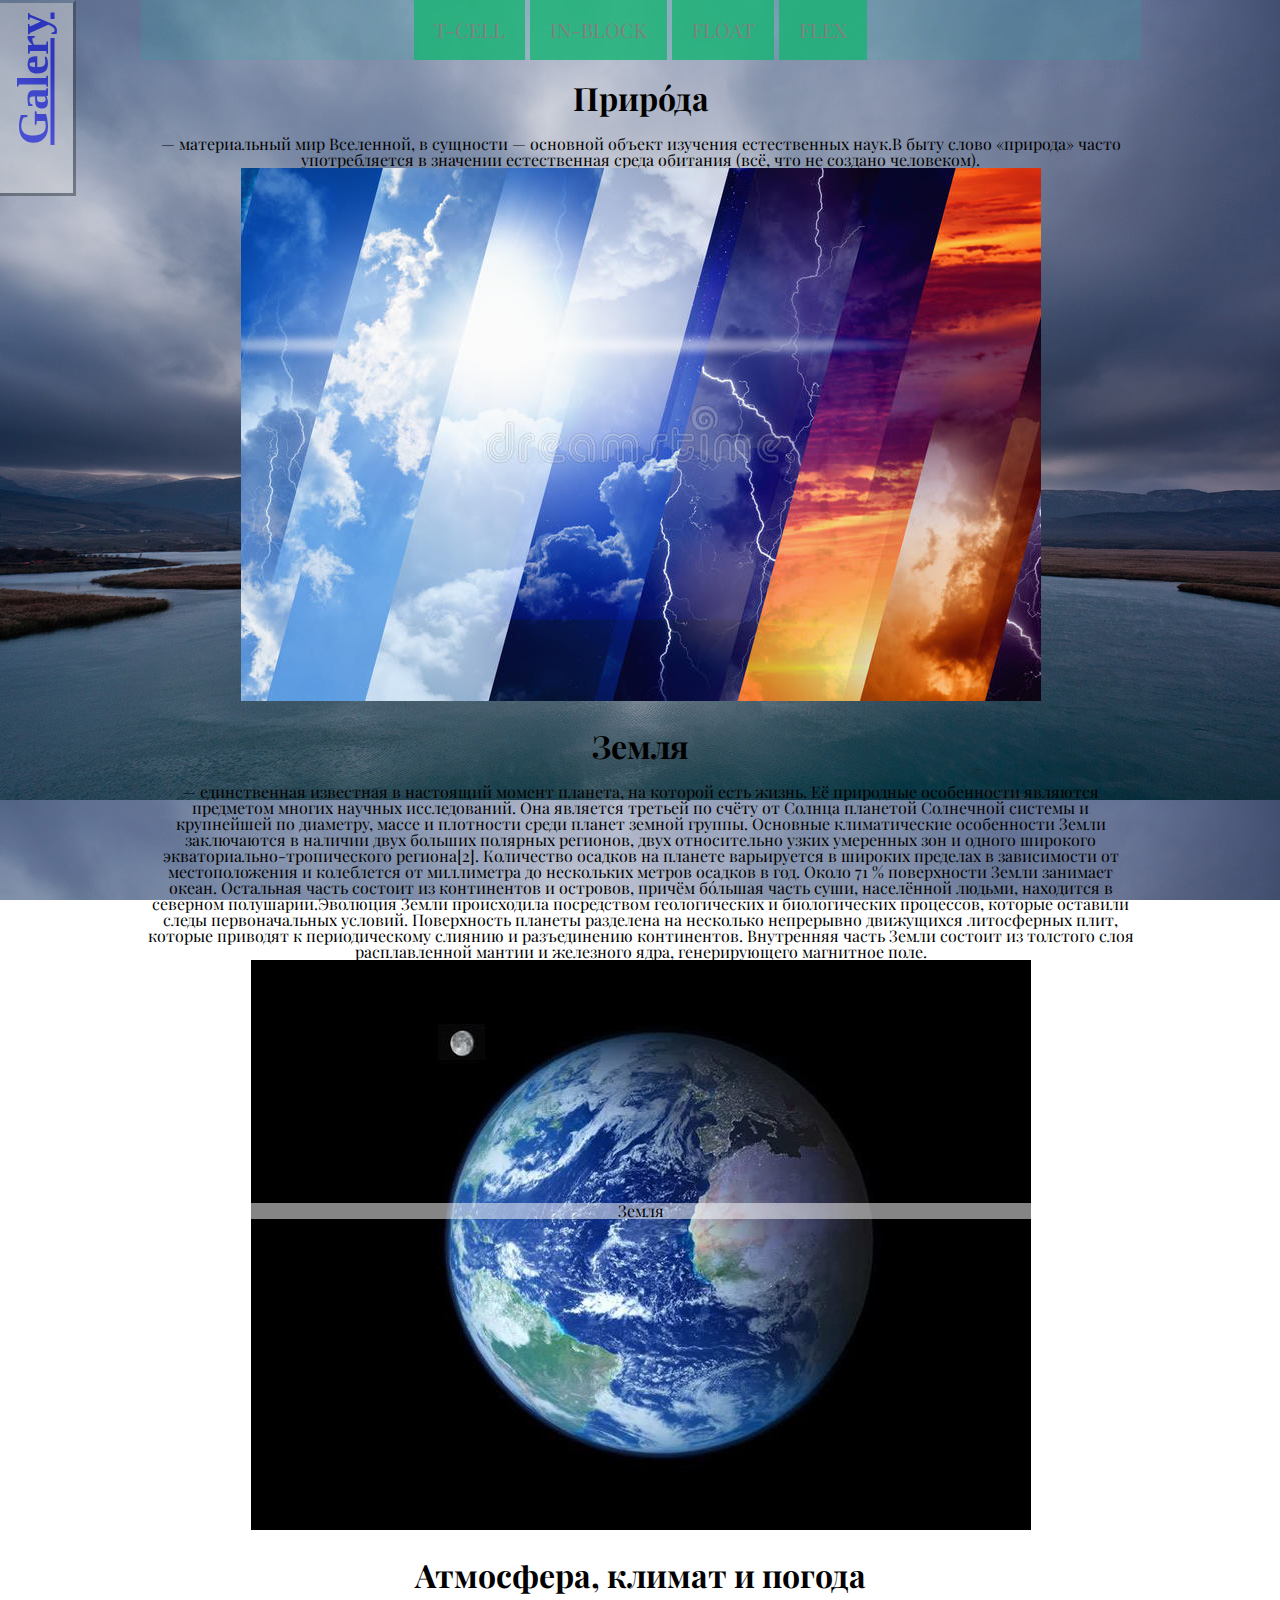
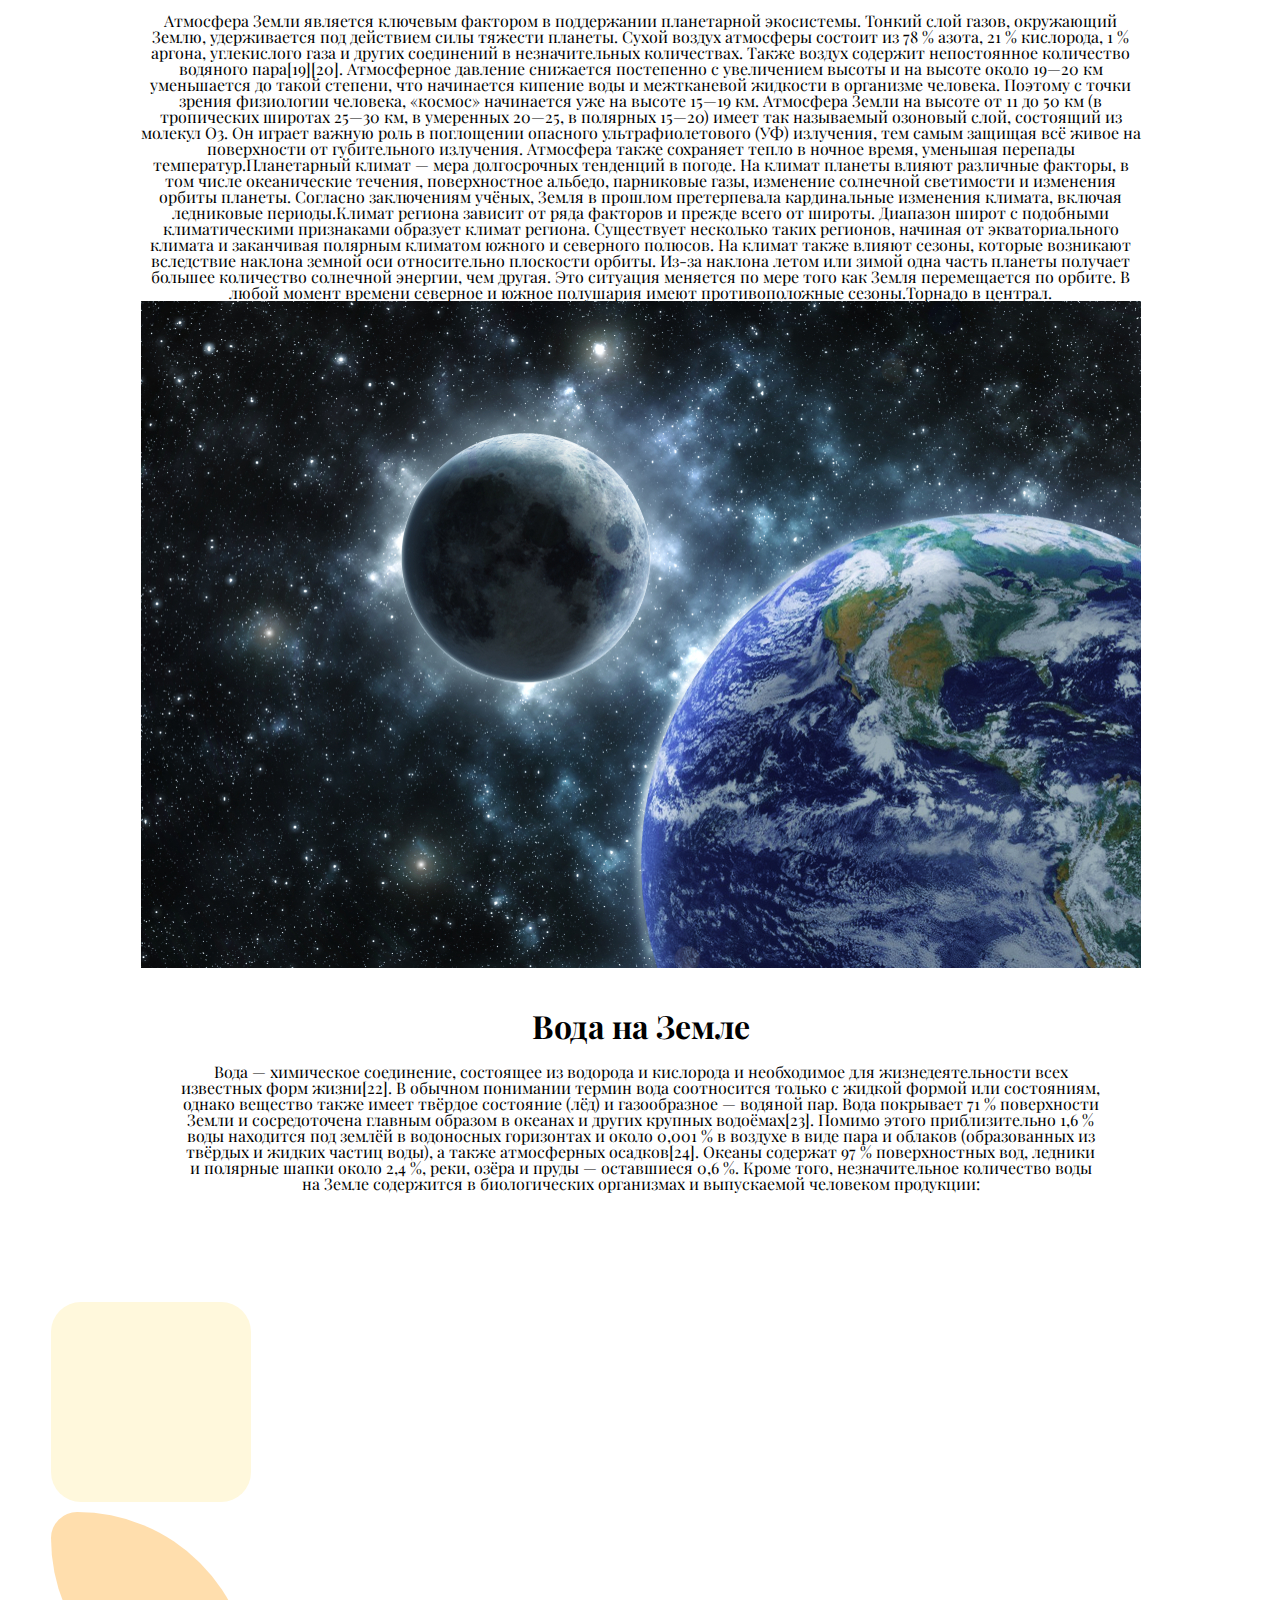
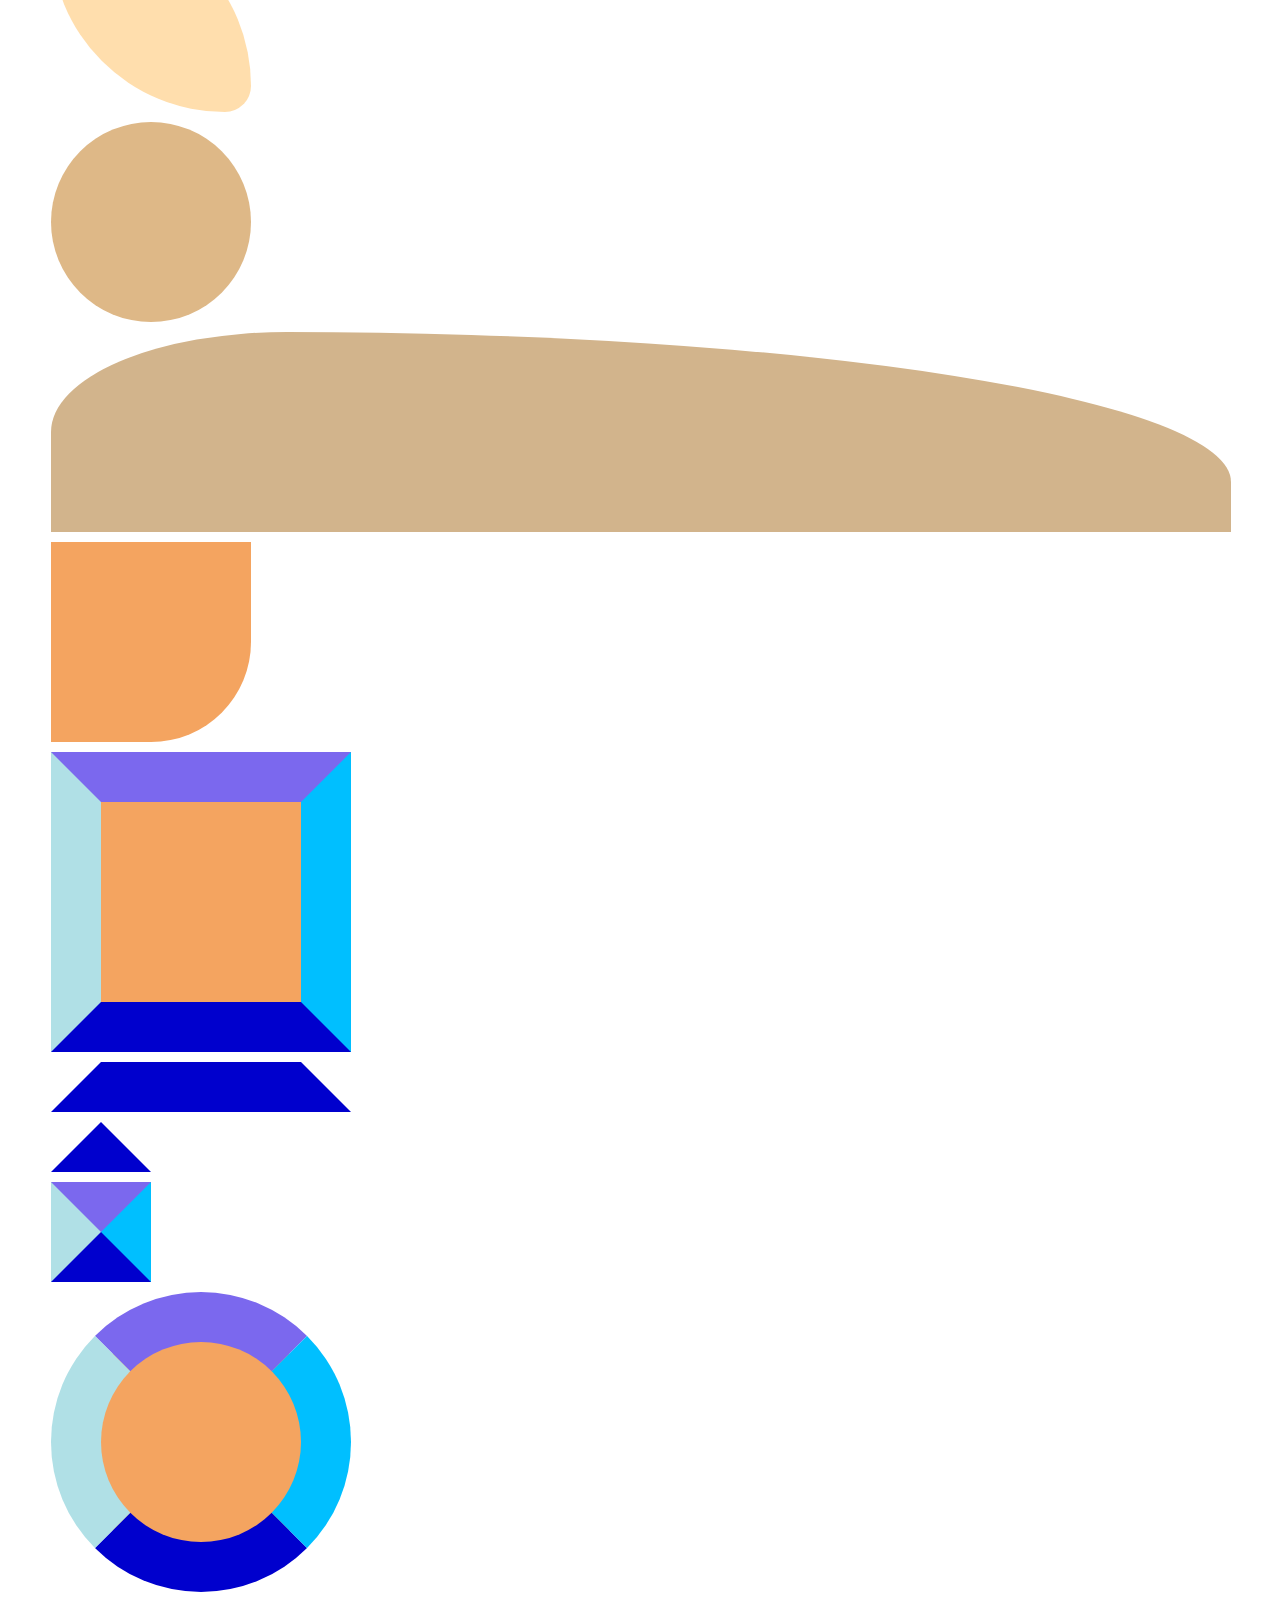
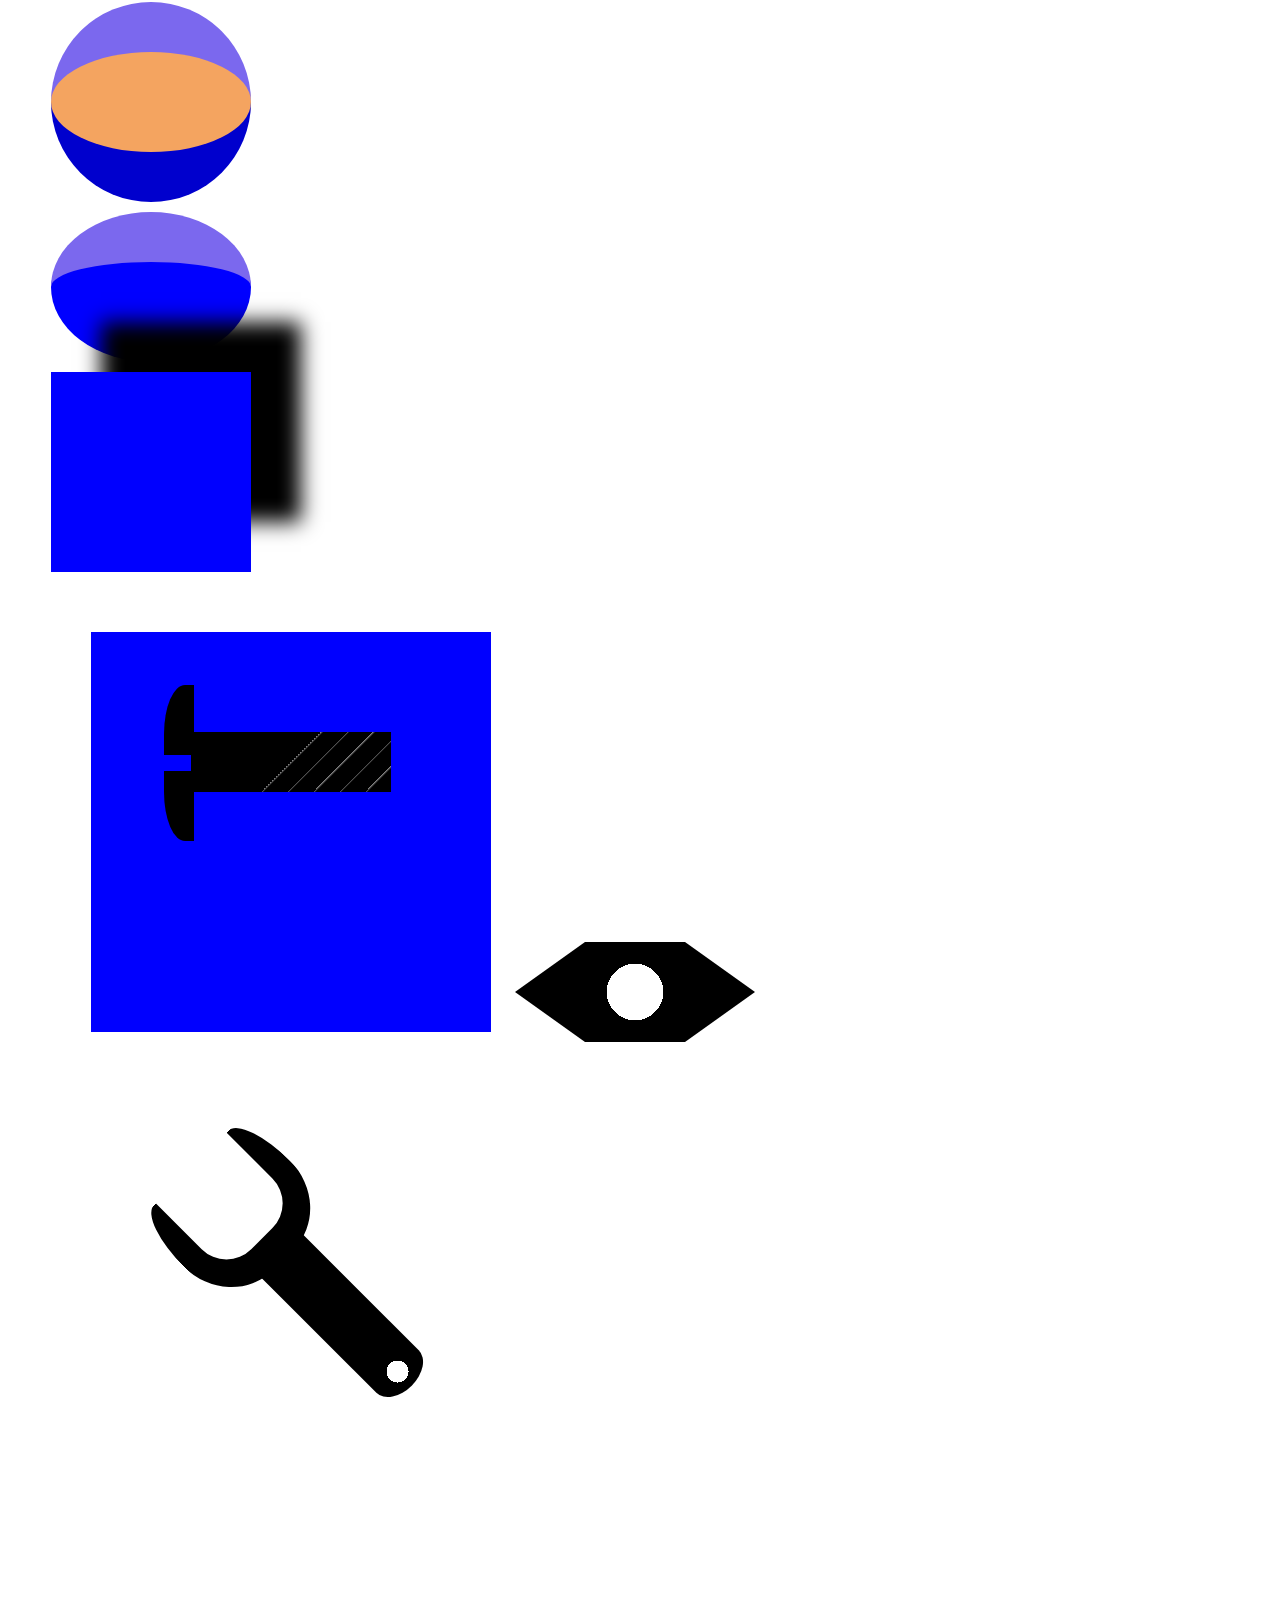
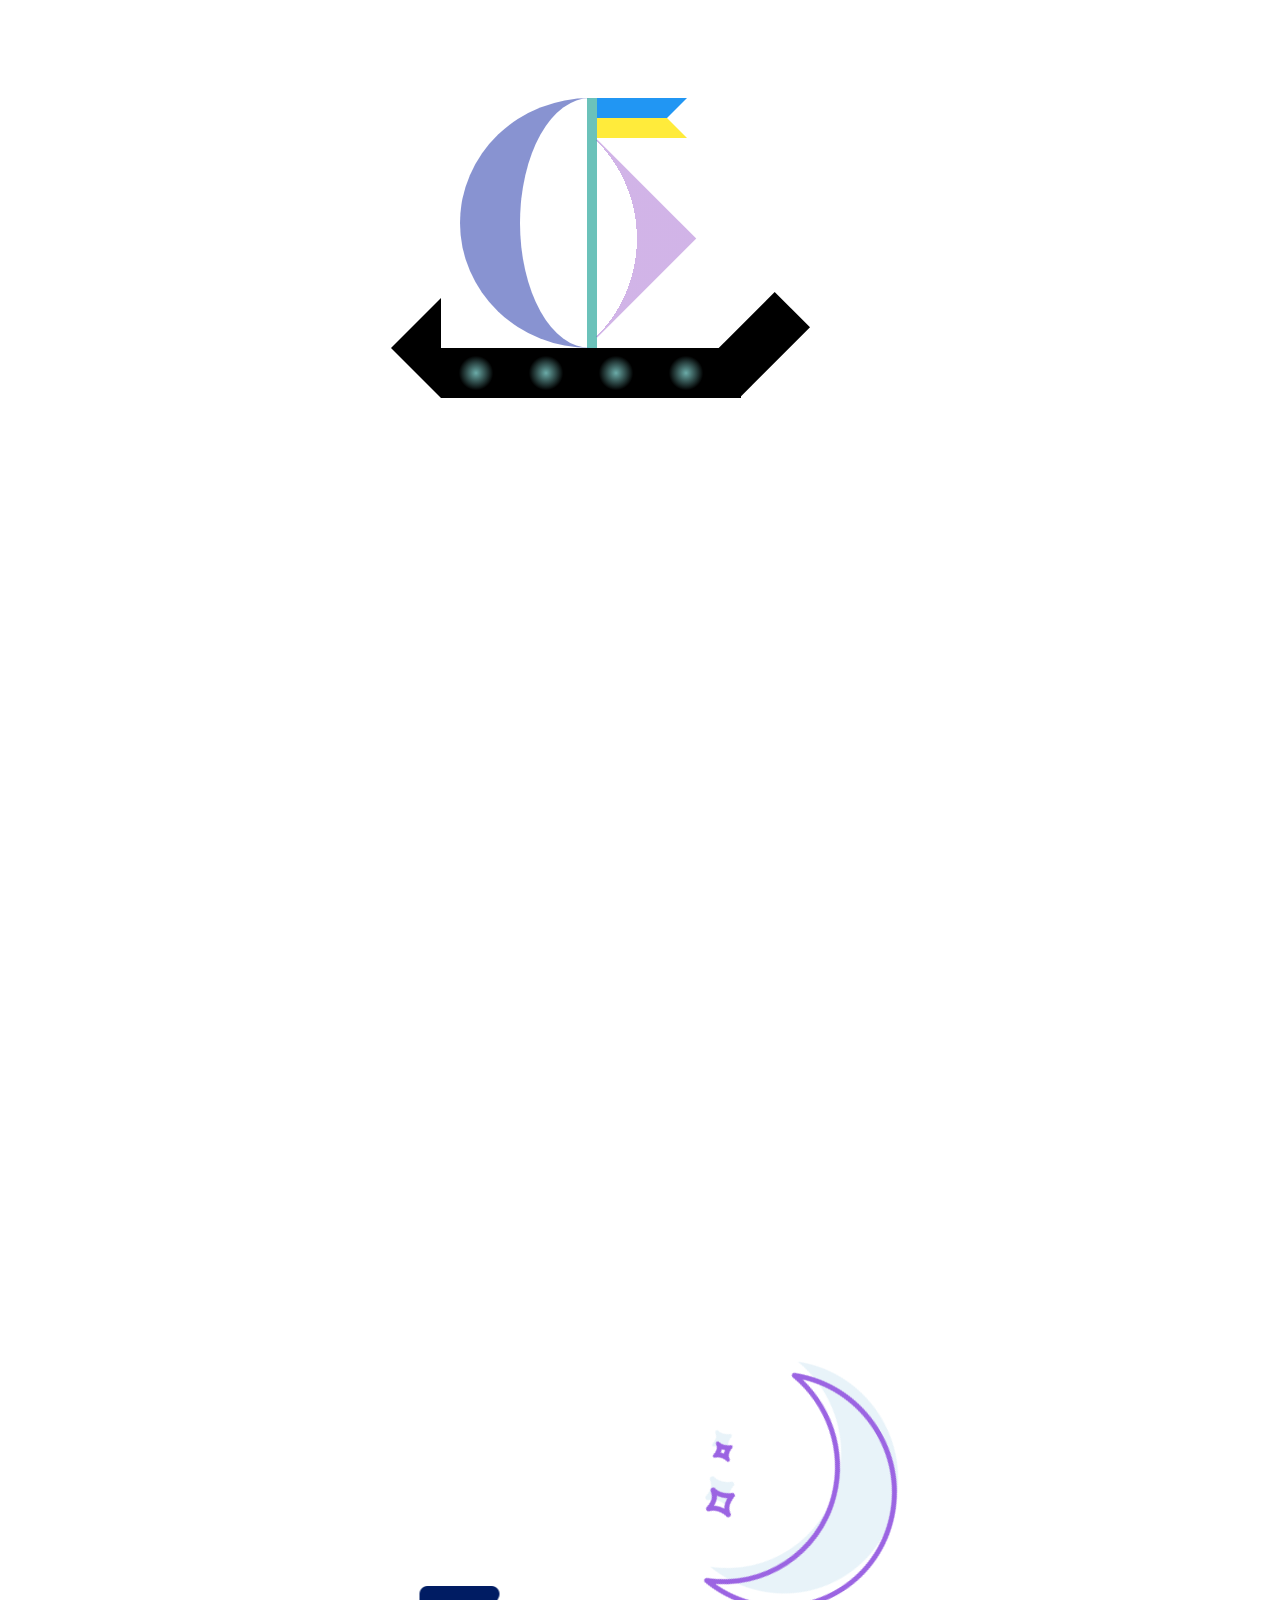
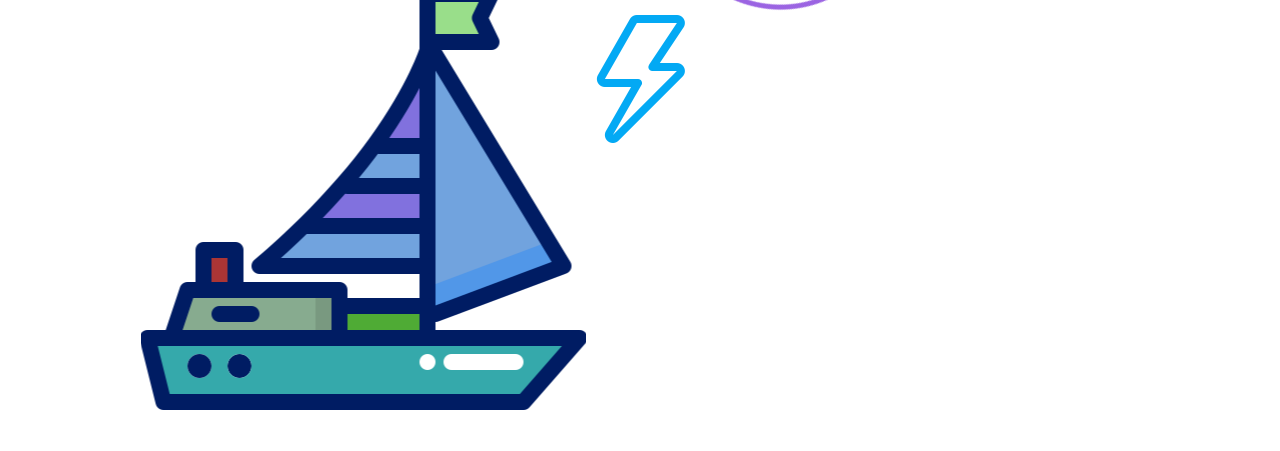
<file: work/index/index.html>
<!DOCTYPE html>
<html lang="ru">
<head>
  <meta charset="utf-8"> 
  <title>Природа</title>
  <link rel="stylesheet" href="./style.css">
  <style>
  </style>
</head> 
<body>
  <div class="under"> 
   <div class="side">
       <div class="hovermenu">
        <ul class="leftmenu">
         <li class="lmenu"><a href="#"></a></li>
         <li class="lmenu"><a href="#"></a></li>
         <li class="lmenu"><a href="#"></a></li>
         <li class="lmenu"><a href="#"></a></li>
       </ul>
       </div>
       <div class="hover">
       <a href="file:///Users/macbookair/Downloads/work/index/second.html">Galery</a>
       </div>
     </div>
    <div class="global">
      <div class="menu">
        <ul class="topmenu">
          <li><a href="../table-cell_files/table-cell.htm">t-cell</a></li>
          <li><a href="../inline-block_files/inline-block.html">in-block</a></li>  
          <li><a href="../Float/float.html">float</a>
             <ul class="hide">
                <li><a href="../table-cell_files/table-cell.htm">t-cell</a></li>
                <li><a href="../inline-block_files/inline-block.html">in-block</a></li>  
                <li><a href="../Float/float.html">float</a></li> 
                <li><a href="../Flex/flex.html">flex</a></li>    
             </ul>
          </li>  
          <li><a href="../Flex/flex.html">flex</a></li>        
        </ul>
      </div>
      <div class="first">
        <h1>Приро́да</h1>
        <p>
           — материальный мир Вселенной, в сущности — основной объект изучения естественных наук.В быту слово «природа» часто употребляется в значении естественная среда обитания (всё, что не создано человеком).
        </p>
        <img src="./galery/weather.jpg"alt="weather">
      </div>
      <div class="second">
          <h2>Земля</h2> 
          <p>— единственная известная в настоящий момент планета, на которой есть жизнь. Её природные особенности являются предметом многих научных исследований. Она является третьей по счёту от Солнца планетой Солнечной системы и крупнейшей по диаметру, массе и плотности среди планет земной группы. Основные климатические особенности Земли заключаются в наличии двух больших полярных регионов, двух относительно узких умеренных зон и одного широкого экваториально-тропического региона[2]. Количество осадков на планете варьируется в широких пределах в зависимости от местоположения и колеблется от миллиметра до нескольких метров осадков в год. Около 71 % поверхности Земли занимает океан. Остальная часть состоит из континентов и островов, причём бо́льшая часть суши, населённой людьми, находится в северном полушарии.Эволюция Земли происходила посредством геологических и биологических процессов, которые оставили следы первоначальных условий. Поверхность планеты разделена на несколько непрерывно движущихся литосферных плит, которые приводят к периодическому слиянию и разъединению континентов. Внутренняя часть Земли состоит из толстого слоя расплавленной мантии и железного ядра, генерирующего магнитное поле.
          </p>
          <img src="./galery/earth.jpg"alt="earth">
          <div class="undearth">Земля</div>
      </div>
      <div class="third">
        <h2>Атмосфера, климат и погода</h2>
          <p>Атмосфера Земли является ключевым фактором в поддержании планетарной экосистемы. Тонкий слой газов, окружающий Землю, удерживается под действием силы тяжести планеты. Сухой воздух атмосферы состоит из 78 % азота, 21 % кислорода, 1 % аргона, углекислого газа и других соединений в незначительных количествах. Также воздух содержит непостоянное количество водяного пара[19][20]. Атмосферное давление снижается постепенно с увеличением высоты и на высоте около 19—20 км уменьшается до такой степени, что начинается кипение воды и межтканевой жидкости в организме человека. Поэтому с точки зрения физиологии человека, «космос» начинается уже на высоте 15—19 км. Атмосфера Земли на высоте от 11 до 50 км (в тропических широтах 25—30 км, в умеренных 20—25, в полярных 15—20) имеет так называемый озоновый слой, состоящий из молекул O3. Он играет важную роль в поглощении опасного ультрафиолетового (УФ) излучения, тем самым защищая всё живое на поверхности от губительного излучения. Атмосфера также сохраняет тепло в ночное время, уменьшая перепады температур.Планетарный климат — мера долгосрочных тенденций в погоде. На климат планеты влияют различные факторы, в том числе океанические течения, поверхностное альбедо, парниковые газы, изменение солнечной светимости и изменения орбиты планеты. Согласно заключениям учёных, Земля в прошлом претерпевала кардинальные изменения климата, включая ледниковые периоды.Климат региона зависит от ряда факторов и прежде всего от широты. Диапазон широт с подобными климатическими признаками образует климат региона. Существует несколько таких регионов, начиная от экваториального климата и заканчивая полярным климатом южного и северного полюсов. На климат также влияют сезоны, которые возникают вследствие наклона земной оси относительно плоскости орбиты. Из-за наклона летом или зимой одна часть планеты получает большее количество солнечной энергии, чем другая. Это ситуация меняется по мере того как Земля перемещается по орбите. В любой момент времени северное и южное полушария имеют противоположные сезоны.Торнадо в централ.
          </p>
           <img src="./galery/atmosphere.jpg"alt="atmosphere">
      </div>
      <div class="fourth">
        <h2>Вода на Земле</h2>
        <p>Вода — химическое соединение, состоящее из водорода и кислорода и необходимое для жизнедеятельности всех известных форм жизни[22]. В обычном понимании термин вода соотносится только с жидкой формой или состояниям, однако вещество также имеет твёрдое состояние (лёд) и газообразное — водяной пар. Вода покрывает 71 % поверхности Земли и сосредоточена главным образом в океанах и других крупных водоёмах[23]. Помимо этого приблизительно 1,6 % воды находится под землёй в водоносных горизонтах и около 0,001 % в воздухе в виде пара и облаков (образованных из твёрдых и жидких частиц воды), а также атмосферных осадков[24]. Океаны содержат 97 % поверхностных вод, ледники и полярные шапки около 2,4 %, реки, озёра и пруды — оставшиеся 0,6 %. Кроме того, незначительное количество воды на Земле содержится в биологических организмах и выпускаемой человеком продукции:
        </p>
      </div>   
      </div>
      <div class="wrapper2">
        <div class="test01"></div>
        <div class="test02"></div>
        <div class="test03"></div>
        <div class="test04"></div>
        <div class="test05"></div>
        <div class="test06"></div>
        <div class="test07"></div>
        <div class="test08"></div>
        <div class="test09"></div>
        <div class="test10"></div>
        <div class="test11"></div>
        <div class="test12"></div>
        <div class="test13"></div>
        <div class="test14">
          <div class="test141"></div>
        </div>
        <div class="test15">
          <div class="test151"></div>

        </div>
        <div class="test16"></div>
        <div class="test17">
          <div class="intest17"></div>
          <div class="inin17"></div>
          <div class="sideship"></div>
        </div>
        <div class="animation">
          <div class="ship"></div>
          <div class="moon"></div>
          <div class="lightning"></div>
        </div>
      </div>

</div>
</body>
</html>
</file>
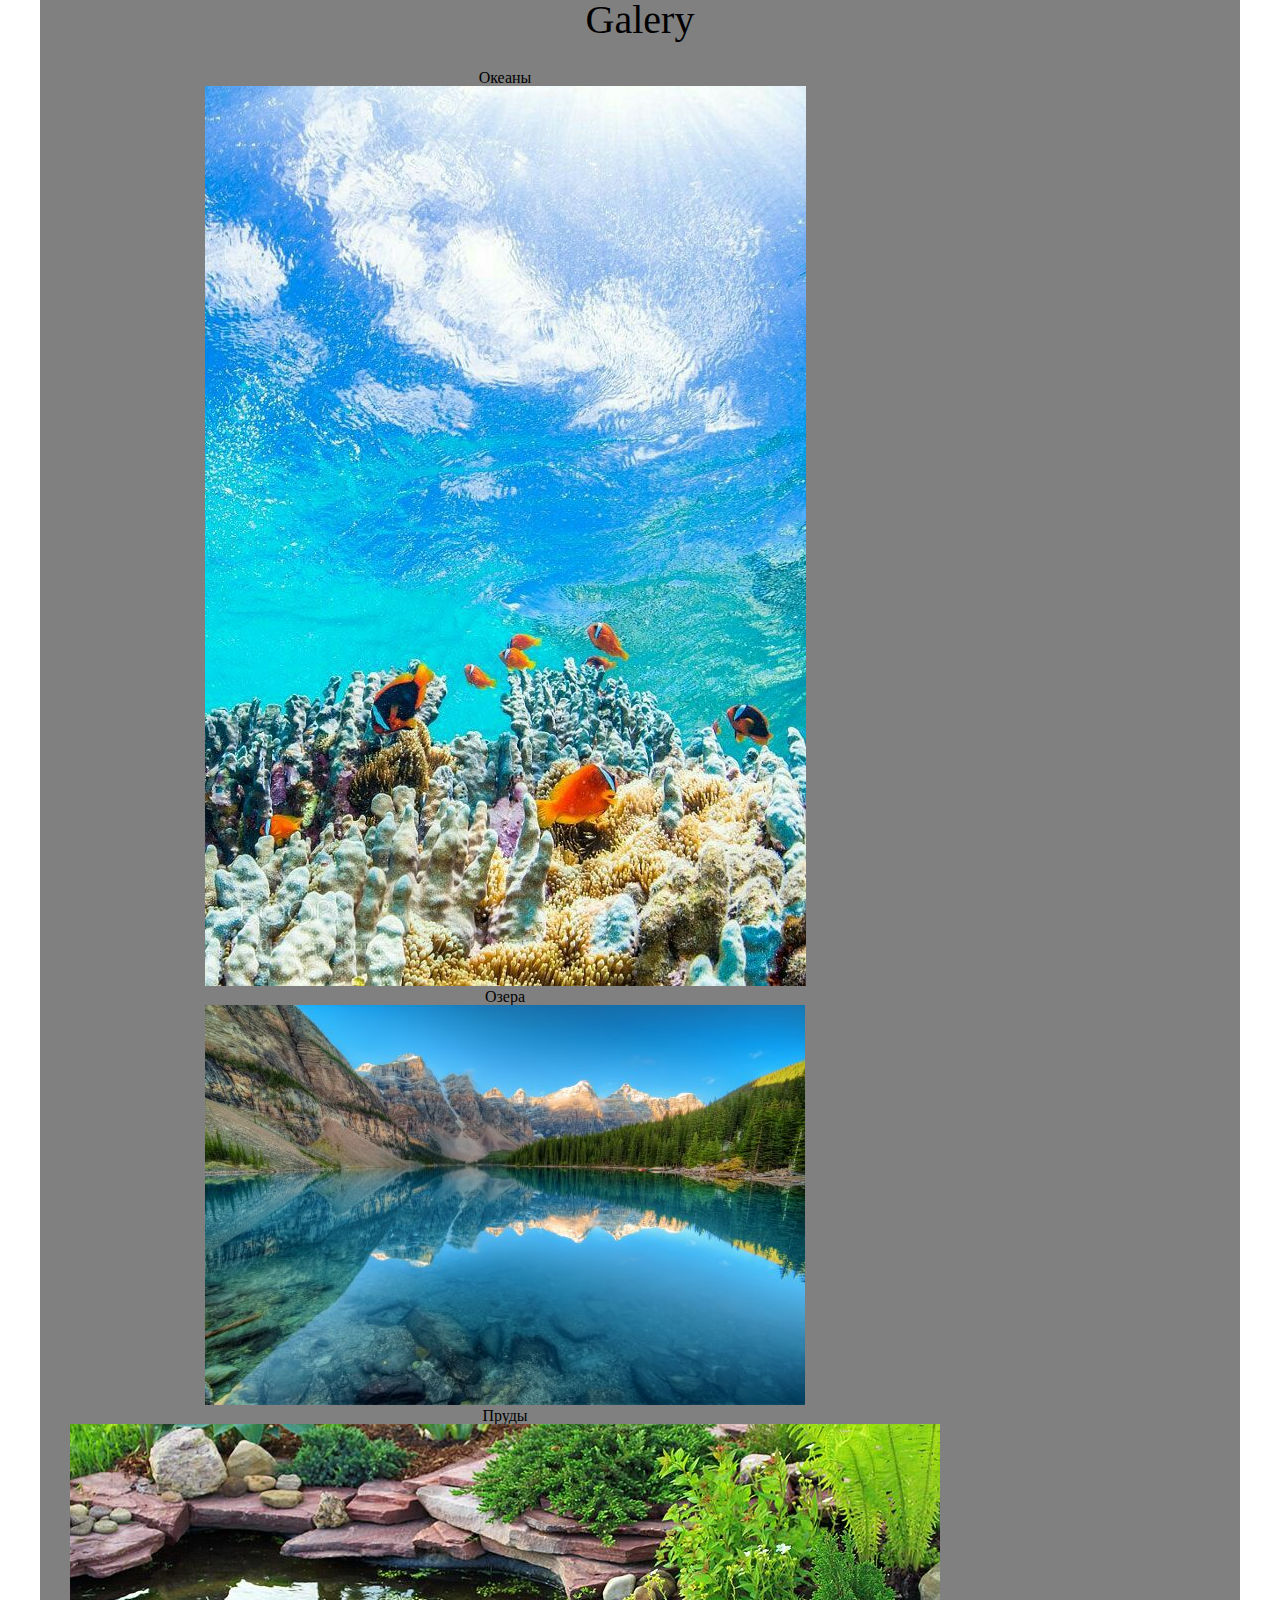
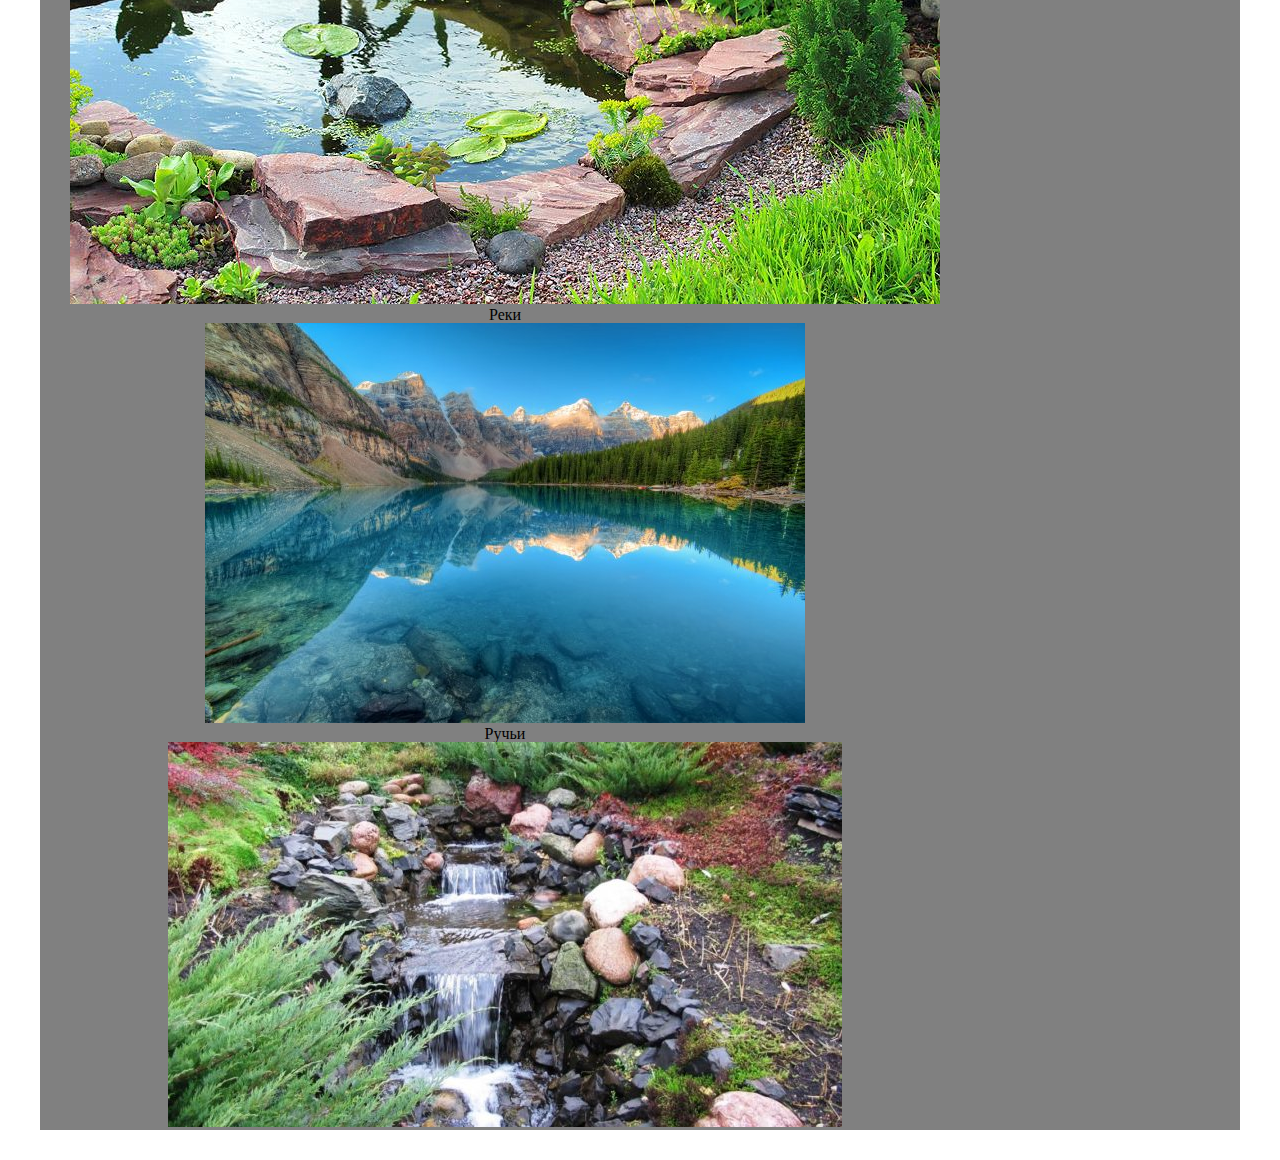
<file: work/index/second.html>
<!DOCTYPE html>
<html lang="ru">
<head>
  <meta charset="utf-8"> 
  <title>Galery</title>
  <link rel="stylesheet"href="./secondstyle.css">
  <style>
  </style>
</head> 
<body>
  <div class="wrapper">
  <div class="galery">Galery</div>
   <div class="global">
       <div>
        <p>Океаны</p>
        <img src="./galery/ocean.jpg"alt="ocean">
        </div>
        <div>
        <p>Озера</p>
        <img src="./galery/lake.jpg"alt="lake">
        </div>
        <div>
        <p>Пруды</p>
        <img src="./galery/ponds.jpg"alt="ponds">
        </div>
        <div>
        <p>Реки</p>
        <img src="./galery/lake.jpg"alt="lake">
        </div>
        <div>
        <p>Ручьи</p>
        <img src="./galery/stream.jpg"alt="stream">
        </div>
    </div>
   </div>
        
</body>
</html>
</file>
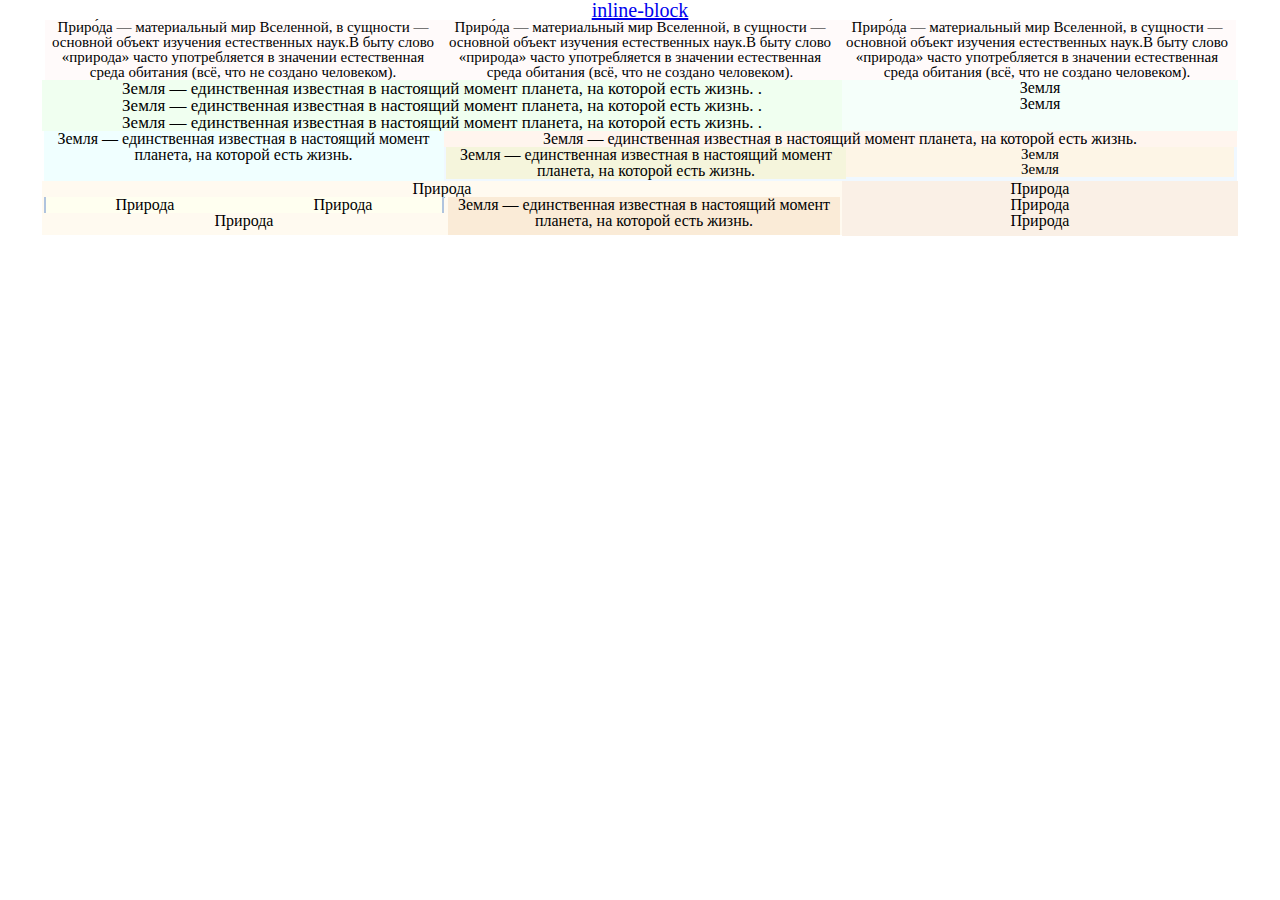
<file: work/inline-block_files/inline-block.html>
<!DOCTYPE html>
<html lang="ru"><head><meta http-equiv="Content-Type" content="text/html; charset=UTF-8">
<title>inline-block</title>
<link rel="stylesheet" href="../inline-block_files/inline-block.css">
</head>
<body>
	<div class="first">
	<a href="file:///Users/macbookair/Downloads/work/table-cell_files/table-cell.htm">inline-block</a>	
	</div>
	<div class="bigdiv">

	<div class="part1">
		<div class="inpart1">Приро́да — материальный мир Вселенной, в сущности — основной объект изучения естественных наук.В быту слово «природа» часто употребляется в значении естественная среда обитания (всё, что не создано человеком).</div>
		<div class="inpart1">Приро́да — материальный мир Вселенной, в сущности — основной объект изучения естественных наук.В быту слово «природа» часто употребляется в значении естественная среда обитания (всё, что не создано человеком).</div>
		<div class="inpart1">Приро́да — материальный мир Вселенной, в сущности — основной объект изучения естественных наук.В быту слово «природа» часто употребляется в значении естественная среда обитания (всё, что не создано человеком).</div>
	</div>
	<div class="part2">
		<div class="inpart2">
			<div class="ininpart2">Земля — единственная известная в настоящий момент планета, на которой есть жизнь.  .</div>
			<div class="ininpart2">Земля — единственная известная в настоящий момент планета, на которой есть жизнь. .</div>
			<div class="ininpart2">Земля — единственная известная в настоящий момент планета, на которой есть жизнь.  .</div>
		</div>
		<div class="inpart22">
			<div class="ininpart222">Земля</div>
			<div class="ininpart222">Земля</div>
		</div>
	</div>
	<div class="part3">
		<div class="inpart3">Земля — единственная известная в настоящий момент планета, на которой есть жизнь.</div>
		<div class="biginpart3">
		<div class="inpart33">Земля — единственная известная в настоящий момент планета, на которой есть жизнь.</div>
		<div class="inbig">
			<div class="inin">Земля — единственная известная в настоящий момент планета, на которой есть жизнь.</div>
		</div>
		<div class="ininin">
			<div class="in3">Земля</div>
			<div class="in4">Земля</div>
		</div>
	</div>
	</div>	
	<div class="part4">
		<div class="inpart4">
			<div class="inpart24">Природа</div>
			<div class="partpart2">
			<div class="inpart44">
				<div class="inpart444">Природа</div>
				<div class="inpart444">Природа</div>
			</div>
			<div class="inpart55">Природа</div>
			
			</div>
			<div class="ininpart4">Земля — единственная известная в настоящий момент планета, на которой есть жизнь.</div>
		</div>
		<div class="part45">
		<div class="part455">Природа</div>
		<div class="part455">Природа</div>
		<div class="part455">Природа</div>
		</div>


		
	</div>	
		
	
	
	</div>	

 



</body>
</html>
</file>
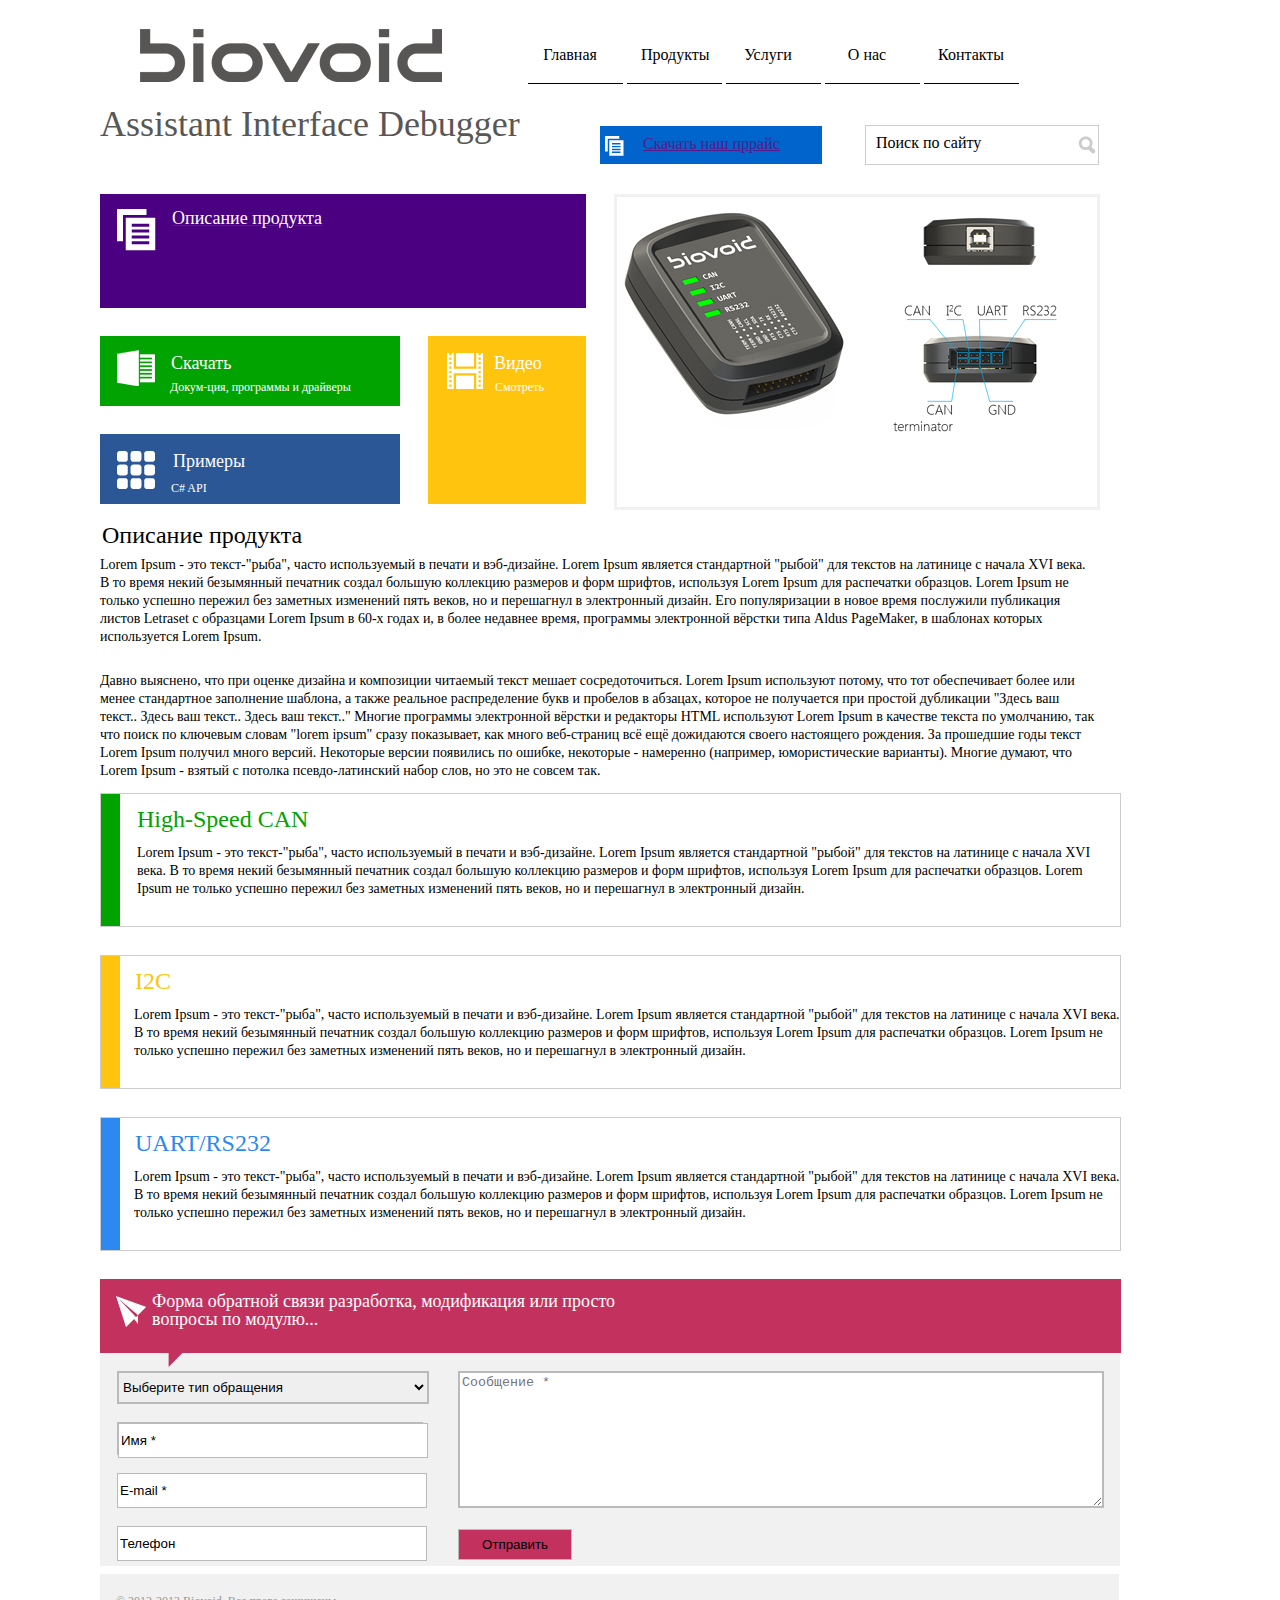
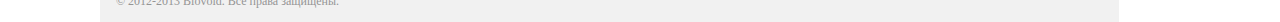
<file: work/layout/layout.html>
<!DOCTYPE html>
<html lang="ru">
<head>
  <meta charset="utf-8"> 
  <title>layout</title>
  <link rel="stylesheet" href="./style_layout.css">
  <style>
  </style>
</head> 
<div class="header">
    <div class="logo">
      <img src="img/logo.png" alt="logo">
    </div>
    <div class="menu">
      <ul class="main_menu">
      <li><a href="#">Главная</a></li>
      <li><a href="#">Продукты</a></li>
      <li><a href="#">Услуги</a></li>
      <li><a href="#">О нас</a></li>
      <li><a href="#">Контакты</a></li>
    </ul>
    </div>
  </div>

  <div class="newitems">
    <div class="search">
      <p>Assistant Interface Debugger</p>
      <div class="price">
        <div class="inprice">
        <a href="">Скачать наш пррайс</a></div>
      </div>
      <div class="imput">
        <div class="inimput">Поиск по сайту</div>
      </div>
    </div>
    <div class="picmenu">
      <div class="picnavigation">
        <div class="description">
          <a href=""><span class="desproduct">
            <h3>Описание продукта</h3>
          </span></a>
        </div>
        <div class="togetherdiv">
        <div class="under">
          <div class="download">
            <a href="">
             <h3>Скачать</h3> 
             <h5>Докум-ция, программы и драйверы</h5>
            </a>
          </div>
          <div class="examples">
            <a href="">
              <h3>Примеры</h3>
              <h5>C# API</h5>
            </a>
          </div>
        </div>
        <div class="video">
          <a href="">
             <h3>Видео</h3> 
             <h5>Смотреть</h5>
            </a>
        </div>
        </div>
      </div>
      <div class="img">
        <div class="inimg">
          <img src="img/pic.png" alt="pic">
        </div>
      </div>
    </div>
  </div>
  <div class="information">
    <h1>Описание продукта</h1>
    <p>Lorem Ipsum - это текст-"рыба", часто используемый в печати и вэб-дизайне. Lorem Ipsum является стандартной "рыбой" для текстов на латинице с начала XVI века. В то время некий безымянный печатник создал большую коллекцию размеров и форм шрифтов, используя Lorem Ipsum для распечатки образцов. Lorem Ipsum не только успешно пережил без заметных изменений пять веков, но и перешагнул в электронный дизайн. Его популяризации в новое время послужили публикация листов Letraset с образцами Lorem Ipsum в 60-х годах и, в более недавнее время, программы электронной вёрстки типа Aldus PageMaker, в шаблонах которых используется Lorem Ipsum.</p>
    <p>Давно выяснено, что при оценке дизайна и композиции читаемый текст мешает сосредоточиться. Lorem Ipsum используют потому, что тот обеспечивает более или менее стандартное заполнение шаблона, а также реальное распределение букв и пробелов в абзацах, которое не получается при простой дубликации "Здесь ваш текст.. Здесь ваш текст.. Здесь ваш текст.." Многие программы электронной вёрстки и редакторы HTML используют Lorem Ipsum в качестве текста по умолчанию, так что поиск по ключевым словам "lorem ipsum" сразу показывает, как много веб-страниц всё ещё дожидаются своего настоящего рождения. За прошедшие годы текст Lorem Ipsum получил много версий. Некоторые версии появились по ошибке, некоторые - намеренно (например, юмористические варианты).
    Многие думают, что Lorem Ipsum - взятый с потолка псевдо-латинский набор слов, но это не совсем так. </p>
  
  <div class="firstpart">
    <h2>High-Speed CAN</h2>
    <h3>Lorem Ipsum - это текст-"рыба", часто используемый в печати и вэб-дизайне. Lorem Ipsum является стандартной "рыбой" для текстов на латинице с начала XVI века. В то время некий безымянный печатник создал большую коллекцию размеров и форм шрифтов, используя Lorem Ipsum для распечатки образцов. Lorem Ipsum не только успешно пережил без заметных изменений пять веков, но и перешагнул в электронный дизайн.</h3>
  </div>
  <div class="secondpart">
    <h2>I2C</h2>
    <h3>Lorem Ipsum - это текст-"рыба", часто используемый в печати и вэб-дизайне. Lorem Ipsum является стандартной "рыбой" для текстов на латинице с начала XVI века. В то время некий безымянный печатник создал большую коллекцию размеров и форм шрифтов, используя Lorem Ipsum для распечатки образцов. Lorem Ipsum не только успешно пережил без заметных изменений пять веков, но и перешагнул в электронный дизайн.</h3>
  </div>
  <div class="thirdpart">
    <h2>UART/RS232</h2>
    <h3>Lorem Ipsum - это текст-"рыба", часто используемый в печати и вэб-дизайне. Lorem Ipsum является стандартной "рыбой" для текстов на латинице с начала XVI века. В то время некий безымянный печатник создал большую коллекцию размеров и форм шрифтов, используя Lorem Ipsum для распечатки образцов. Lorem Ipsum не только успешно пережил без заметных изменений пять веков, но и перешагнул в электронный дизайн.</h3>
  </div>
  <div class="contactform">
    <div class="banner">
      <p>Форма обратной связи
      разработка, модификация или просто вопросы по модулю...</p>
    </div>
    <div class="form">
      <div class="left">
        <div class="choice">
          <select>
            <option>Выберите тип обращения</option>
            <option>#</option>
          </select>
        </div>
        <div class="name">
          <input placeholder="name" value="Имя *" tupe="text">
        </div>
        <div class="email">
          <input placeholder="mail" value="E-mail *" tupe="text">
        </div>
        <div class="tel"><input placeholder="tel" value="Телефон" tupe="text"></div>
      </div>
      <div class="right">
          <textarea placeholder="Сообщение *" required=""></textarea>
          <input type="button" value="Отправить">
      </div>
  </div>
  </div>
  <div class="footer">
    <p>© 2012-2013 Biovoid. Все права защищены.</p>
  </div>
</body>
</html>
</file>
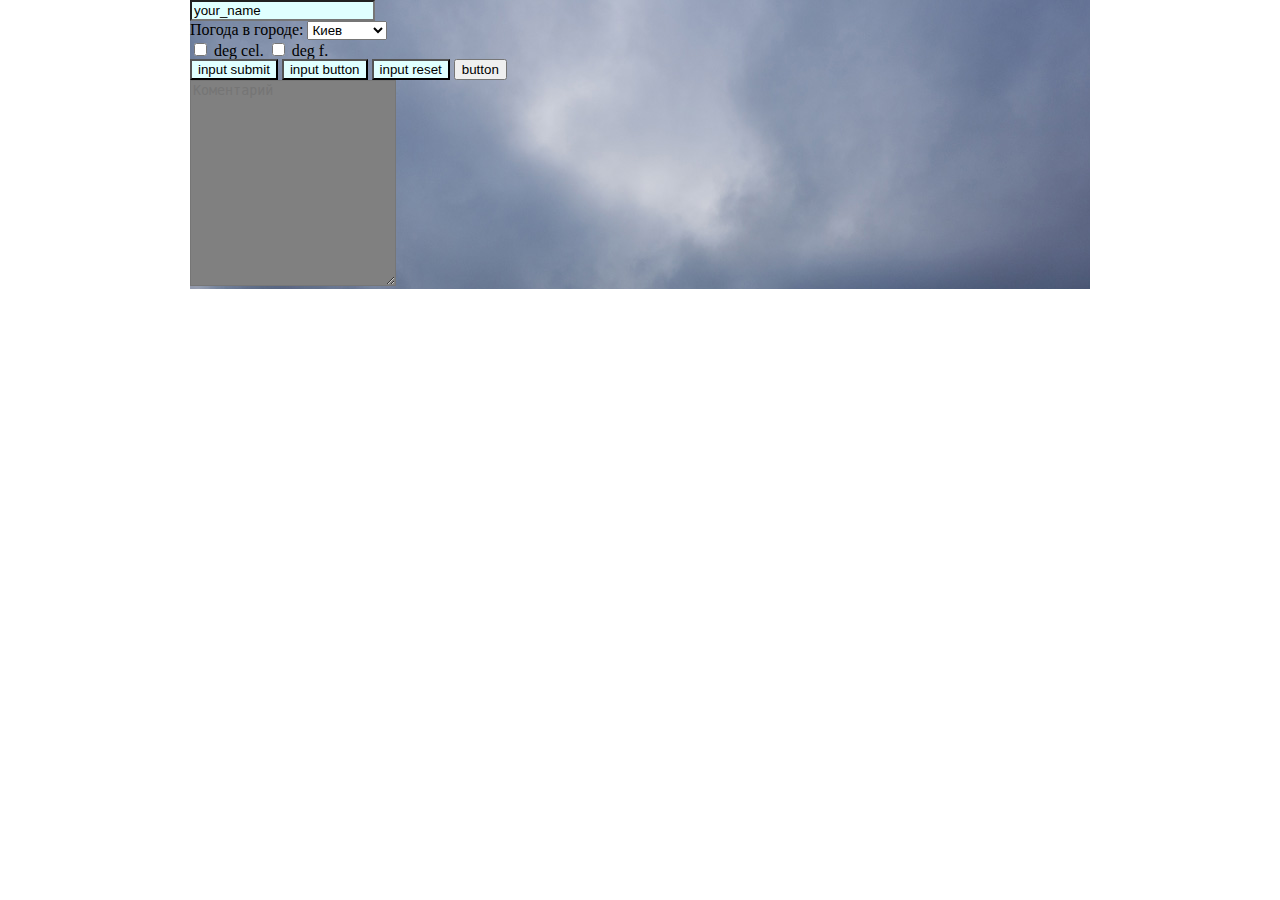
<file: work/navigation/navi.html>
<!DOCTYPE html>
<html lang="ru">
<head>
  <meta charset="utf-8"> 
  <title>navi</title>
  <link rel="stylesheet" href="./navi.css">
  <style>
  </style>
</head> 
<body>
	<div class="wrapper">
		<form action="#">
			<div class="name">			
			<input placeholder="your_name" value="your_name " tupe="text">
			</div>

			<p> Погода в городе: 
			<select>
				<option>Киев</option>
				<option>Харьков</option>
				<option>Львов</option>
				<option>Житомир</option>
				<option>Одесса</option>
			</select>
			
			</p>
				<input id="check"type="checkbox">
				<label for="check">
				deg cel.	
				</label> 

				<input id="check2" type="checkbox">
				<label for="check2">
				deg f.	
				</label>
		
			<p>
				<input type="submit" value="input submit">
				<input type="button" value="input button">
				<input type="reset" value="input reset">
				<button>button</button>
				<p><textarea placeholder="Коментарий" required=""></textarea></p>
			</p>
		</form>
		
	</div>
</body>
</html>
</file>
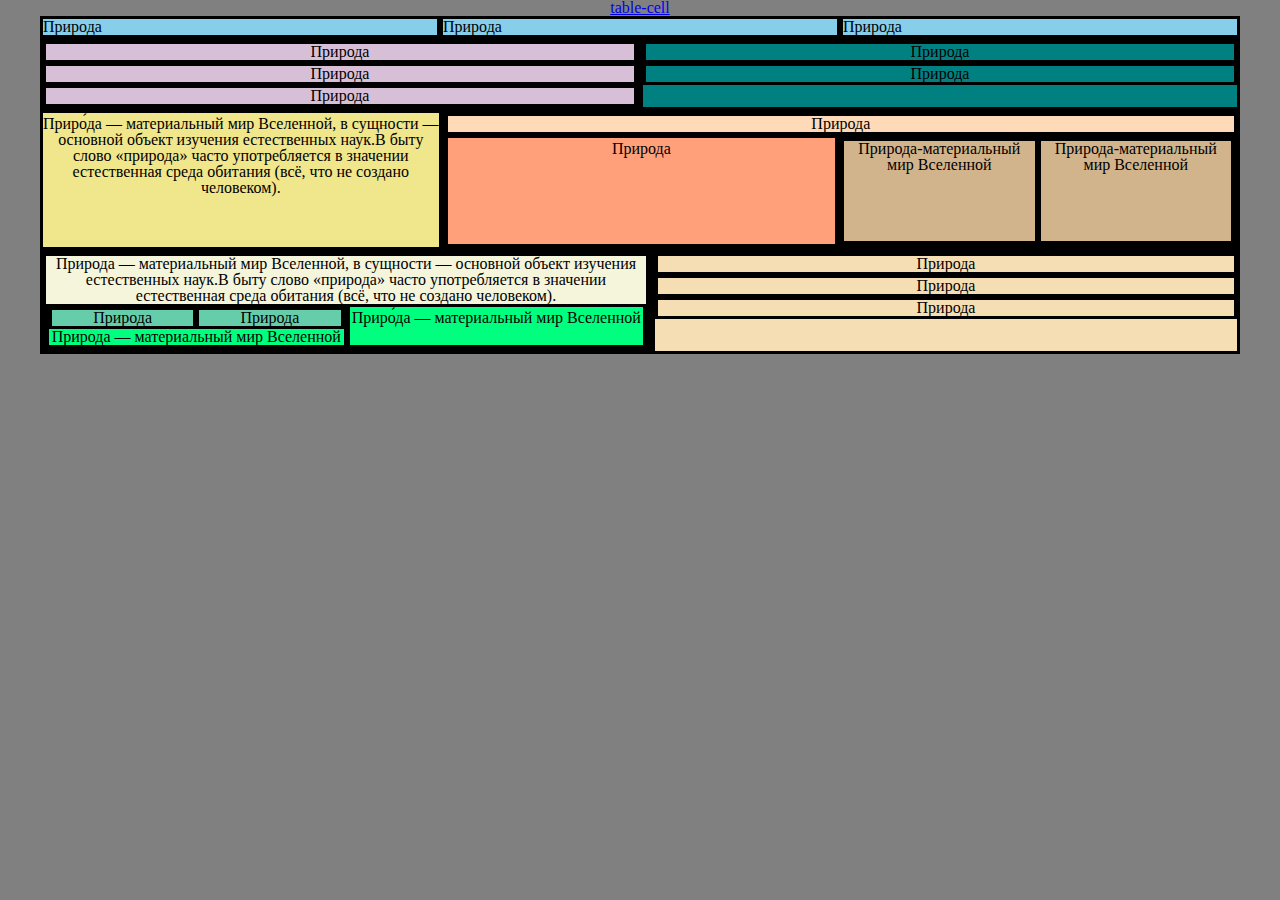
<file: work/table-cell_files/table-cell.htm>
<!DOCTYPE html>
<!-- saved from url=(0050)file:///Users/macbookair/Downloads/work/index.html -->
<html lang="ru"><head><meta http-equiv="Content-Type" content="text/html; charset=UTF-8">
<title>table-cell</title>

<link rel="stylesheet" href="../table-cell_files/table-cell.css">
</head>
<body>
	<a href="file:///Users/macbookair/Downloads/work/inline-block_files/inline-block.html">table-cell</a>	
	<div class="wrapper">
		<div class="one">
			<div class="oneone">Природа</div>
			<div class="oneone">Природа</div>
			<div class="oneone">Природа</div>
		</div>	
	</div>
	<div class="wrappertwo">
		<div class="two">
			<div class="twotwo">
				<p class="Природаtwo">Природа</p>
				<p class="Природаtwo">Природа</p>
				<p class="Природаtwo">Природа</p>
			</div>
			<div class="twotwotwo">
				<p class="Природаtwotwo">Природа</p>
				<p class="Природаtwotwo">Природа</p>
			</div>
		</div>
	</div>	
	<div class="wrapperthree">
		<div class="three">
			<p>Приро́да — материальный мир Вселенной, в сущности — основной объект изучения естественных наук.В быту слово «природа» часто употребляется в значении естественная среда обитания (всё, что не создано человеком).</p>
		</div>
		<div class="threethree">
			<div class="threethreethree">
			<p>Приро́да</p>
			</div>
			<div class="threethreethreee">Природа</div>
			<div class="underthree">
				<div class="underthree">Приро́да-материальный мир Вселенной</div>
				<div class="underthree">Приро́да-материальный мир Вселенной</div>
			</div>
		</div>
	</div>
	<div class="four">
		<div class="fourfour">
        <div class="underfour1">
        	<div class="underfour11">Приро́да — материальный мир Вселенной, в сущности — основной объект изучения естественных наук.В быту слово «природа» часто употребляется в значении естественная среда обитания (всё, что не создано человеком).</div>
	        <div class="twofour">
	        <div class="in">Природа</div>
	        <div class="in">Природа</div>
	        Приро́да — материальный мир Вселенной</div>
	        <div class="twofour">Приро́да — материальный мир Вселенной
	        </div>
		</div>
        </div>
        <div class="fourfour">
        <div class="divv">Приро́да</div>	
        <div class="divv">Приро́да</div>	
        <div class="divv">Приро́да</div>	
        </div>
       
       
		</div>	
		
		
	
		

</body></html>
</file>
<file: work/index/style.css>
@import url('https://fonts.googleapis.com/css2?family=Playfair+Display:ital@1&display=swap');
   html, body, div, span, applet, object, iframe,
h1, h2, h3, h4, h5, h6, p, blockquote, pre,
a, abbr, acronym, address, big, cite, code,
del, dfn, em, img, ins, kbd, q, s, samp,
small, strike, strong, sub, sup, tt, var,
b, u, i, center,
dl, dt, dd, ol, ul, li,
fieldset, form, label, legend,
table, caption, tbody, tfoot, thead, tr, th, td,
article, aside, canvas, details, embed, 
figure, figcaption, footer, header, hgroup, 
menu, nav, output, ruby, section, summary,
time, mark, audio, video {
    margin: 0;
    padding: 0;
    border: 0;
    font-size: 100%;
    font: inherit;
    vertical-align: baseline;
}
/* HTML5 display-role reset for older browsers */
article, aside, details, figcaption, figure, 
footer, header, hgroup, menu, nav, section {
    display: block;
}
body {
    line-height: 1;
}
ol, ul {
    list-style: none;
}
blockquote, q {
    quotes: none;
}
blockquote:before, blockquote:after,
q:before, q:after {
    content: '';
    content: none;
}
table {
    border-collapse: collapse;
    border-spacing: 0;
}

    /*MAIN PART*/
    .under
    {background: url('./galery/im.jpg') fixed;
    width: 1281px;}
    .global
    {width: 1000px;   
    margin: 0px auto;
    padding: 0 0 60px;
    text-align: justify;
    font-family: 'Playfair Display', serif;}

    .menu
    {background: #18b3a529;}
    
    .topmenu
    {text-align: center;
    font-size: 0px;
    z-index: 5;
    position: relative;}
 

    .topmenu li
    {display: inline-block;
    background: #18b373cc;
    font-size: 20px;
    margin-right: 5px;
    position: relative;}

     .topmenu li a
    {color: gray;
    text-decoration: none;
    text-transform: uppercase;
    padding: 20px 20px;
    display: block;
    transition: all 5s ease;}

    .topmenu ul
    {position: absolute;
    left: 0;
    top: 100%;
    padding-top: 4px;
    width: 100%;}

    .topmenu ul li
    {display: block;}
  
    .hide
    {position: absolute;
    top: 100%;
    left: 0;
    display: none;}
    ul li:hover ul
    {display: block;
    transition: all 10s ease;}


    li:hover
    {background: #E0FFFF;
    transition: all 5s ease;}

    .topmenu li:last-child
    {margin: 0;}

   
    
    
    .mmone
    {margin-right: 20px;
    margin-top: 10px;
    margin-left: 20px;}
    .mone
    {margin-right: 20px;
    margin-top: 10px;
    margin-left: 20px;}
    .mtwo
    {margin-right: 20px;
    margin-top: 10px;
    margin-left: 20px;}
    .mthree
    {margin-right: 20px;
    margin-top: 10px;
    margin-left: 20px;}
    .mfour
    {margin-right: 20px;
    margin-top: 10px;
    margin-left: 20px;}
    .mfive
    {margin-right: 20px;
    margin-top: 10px;
    margin-left: 20px;}
    .first
    {text-align: center;}
    h1 
    {font-size: 32px;
    font-weight: bold;
    text-align: center;
    margin: 22px 0;}

    .second
    {padding: 5px;
    text-align: center;
    position: relative;}

    .undearth
    {position: absolute;
    z-index: 5;
    top: 60%;
    right: 0;
    left: 0;
    background-color: #ffffff85;}

    h2
    {font-size: 32px;
    font-weight: bold;
    text-align: center;
    margin: 22px 0;}

    .third
    {text-align: center;}

    .fourth
    {text-align: center;
    margin:40px 40px;}

    .side
    {position: fixed;
    opacity:0.5;    
    z-index: 10;
    background: #DCDCDC;
    border: outset #778899 3px;
    width:200px;
    height:170px;
    top: 100%
    margin-top:-500px;
    padding: 10px;
    font-size: 30px;
    font-weight:bold;
    left: -150px;}

    .side:hover
    {left: 40px;
    transition: all 5s ease;}

   .hover
   {transform: rotate(-90deg) translateX(55px) translateY(70px);
    text-align: right;
    font-size: 1.5em;}
   


    .leftmenu
    {display: flex;
    flex-wrap: wrap;
    }
    
  
    .leftmenu li a
    {width: 67px;
    height: 66px;
    background: url('./galery/sprite.png');
    display: block;}

     .leftmenu li+li a
    {background-position: -67px 0;}
     .leftmenu li+li+li a
    {background-position: -134px 0;}
    .leftmenu li+li+li+li a
    {background-position: -201px 0;}
    .leftmenu li+li+li+li+li a
    {background-position: -268px 0;}
   



    .leftmenu li:hover a
    {background-position: 0px -66px;}
     .leftmenu li+li:hover a
    {background-position: -67px -66px;}
     .leftmenu li+li+li:hover a
    {background-position: -134px -66px;}
    .leftmenu li+li+li+li:hover a
    {background-position: -201px -66px;}
    
  
    .wrapper2
    {
        width: 1200px;
        margin: 0 auto;
        position: relative;
        min-height: 200px;
    }


    .test01
    {width: 200px;
    height: 200px;
    margin: 10px;
    background: #FFF8DC;
    border-radius: 30px;}

    .test02
    {width: 200px;
    height: 200px;
    margin: 10px;
    background: #FFDEAD;
    border-radius: 30px 200px;}

    .test03
    {width: 200px;
    height: 200px;
    margin: 10px;
    background: #DEB887;
    border-radius: 50%}

     .test04
    {height: 200px;
    margin: 10px;
    background: #D2B48C;
    border-radius: 20% 80% 0 0 / 100px 150px 0 0;}

    .test05
    {width: 200px;
    height: 200px;
    margin: 10px;
    background: #F4A460;
    border-radius: 0 0 50% 0;}

    .test06
    {width: 200px;
    height: 200px;
    margin: 10px;
    background: #F4A460;
    border-left: 50px solid #B0E0E6;
    border-right: 50px solid #00BFFF;
    border-top: 50px solid #7B68EE;
    border-bottom: 50px solid #0000CD;}

    .test07
    {width: 200px;
    margin: 10px;
     border-left: 50px solid rgba(0,0,0,0);
    border-right: 50px solid rgba(0,0,0,0);
    border-bottom: 50px solid #0000CD;}

    .test08
    {width: 0;
    margin: 10px;
    border-left: 50px solid rgba(0,0,0,0);
    border-right: 50px solid rgba(0,0,0,0);
    border-bottom: 50px solid #0000CD;}


    .test09
    {width: 0;
    margin: 10px;
    background: black;
    border-left: 50px solid #B0E0E6;
    border-right: 50px solid #00BFFF;
    border-top: 50px solid #7B68EE;
    border-bottom: 50px solid #0000CD;}

    .test10
    {width: 200px;
    height: 200px;
    margin: 10px;
    background: #F4A460;
    border-left: 50px solid #B0E0E6;
    border-right: 50px solid #00BFFF;
    border-top: 50px solid #7B68EE;
    border-bottom: 50px solid #0000CD;
    border-radius: 50%;}

    .test11
    {width: 200px;
    height: 100px;
    margin: 10px;
    background: #F4A460;
    border-top: 50px solid #7B68EE;
    border-bottom: 50px solid #0000CD;
    border-radius: 50%;}

    .test12
    {width: 200px;
    height: 100px;
    margin: 10px;
    background: blue;
    border-top: 50px solid #7B68EE;
    border-radius: 50%;}

     .test13
    {width: 200px;
    height: 200px;
    margin: 10px;
    background: blue;
    box-shadow: 50px -50px 20px;}

    .test14
    {width: 400px;
    height:400px; 
    margin: 50px;
    background: blue;
    position: relative;
    display: inline-block;}

    .test141
    {width: 200px;
     height: 60px;   
     margin: 100px;
    background: linear-gradient(135deg, black 50%, grey 50%, black 51%, black 60%, grey 60%, black 61%, black 70%, grey 70%, black 71%, black 80%, grey 80%, black 81%, black 90%, grey 90%, black 91%);
    }

    .test141:before
    {content: "";
    background-color: black;
    width: 30px;
    height: 70px;
    border-radius: 70% 0 0 0;
    position: absolute;
    top: 53px;
    left: 73px;}

    .test141:after
    {content: "";
    background-color: black;
    width: 30px;
    height: 70px;
    border-radius: 0 0 0 70%;
    position: absolute;
    bottom: 191px;
    left: 73px;}

    .test15
    {width: 100px;
    height:100px; 
    margin: 40px;
    background: radial-gradient(circle, transparent 40%, black 30%); 
    display: inline-block;
    position: relative;}

   .test15:before
   {content: "";
    width: 0;
    height: 0;
    border-top:50px solid transparent;
    border-bottom: 50px solid transparent;
    border-right: 70px solid black;
    position: absolute;
    top: 0px;
    right: 100%;}

    .test15:after
   {content: "";
    width: 0;
    height: 0;
    border-top:50px solid transparent;
    border-bottom: 50px solid transparent;
    border-left: 70px solid black;
    position: absolute;
    top: 0px;
    left: 100%;}

    .test16
    {width: 200px;
    height: 60px;
    margin: 200px;
    display: inline-block;
    background: radial-gradient(circle at 90%, transparent 6%, black 6%);
    position:relative;
    border-radius: 0 10% 10% 0 / 0 50% 50% 0;
    transform: rotate(45deg);}

    .test16:after
    {content: "";
    position: absolute;
    width: 100px;
    height: 100px;
    border-bottom: 30px solid black;
    border-left: 25px solid black;
    border-right: 25px solid black;
    background: transparent;
    border-radius: 15% 15% 40% 40%/50% 50% 50% 50%;
    transform: rotate(-90deg);
    top: -55%;
    left: -60%;}

    .test17
    {margin: 400px;
    display: inline-block;}

    .intest17
    {width: 300px;
    height: 50px;
    background: radial-gradient(circle, #6baba8, black 40%) repeat 0 0 / 70px 50px;
    position: relative;}

    .intest17:before
    {content: "";
    width: 0;
    right: 100%;
    top:-50px;
    position: absolute;
    border-top: 50px solid transparent;
    border-right: 50px solid black;
    border-bottom: 50px solid transparent;}

    .intest17:after
    {content: "";
    width: 100px;
    height: 50px;
    position: absolute;
    background: black;
    transform: rotate(-45deg);
    left: 266px;
    top: -28px}

    .inin17
    {height: 250px;
    width: 10px;
    background: #00968894;
    transform: translateX(146px) translateY(-300px);
    position: relative;}

    .inin17:before
    {content: "";
    width: 70px;
    height: 0;
    border-top: 20px solid #2196f3;
    border-right: 20px solid transparent;
    border-bottom: 20px solid #ffeb3b;
    position: absolute;
    top: 0;
    left: 100%;}
    

    .sideship:before
    {content: "";
    position: absolute;
    width: 140px;
    height: 140px;
    background: radial-gradient(circle at 100% 0, rgba(0, 0, 0, 0) 70%, #7c28bb59 70%);
    transform: rotate(-135deg) translateY(400px) translateX(278px);}



    .sideship:after
    {content: "";
    position: absolute;
    width: 200px;
    height: 250px;
    border-radius: 50%;
    border-left: 60px solid #3f51b59e;
    background: transparent;
    transform: translateX(19px) translateY(-550px);}


    .animation
    {display: block;
    width: 1000px;
    height: 1000px;
    margin: 0 auto;
    overflow:hidden;
    position: relative; }

    .ship
    {position: absolute;
    left: 0;
    bottom: 0;
    width: 445px;
    height: 466px;
    background: url("./galery/ship.png") no-repeat center;
    animation-name: ship;
    animation-duration: 2s;
    animation-iteration-count: infinite;
    animation-timing-function: linear;
    z-index: 1; }

    .moon
    {position: absolute;
    left: 0;
    bottom: 0;
    width: 1300px;
    height: 1111px;
    background: url("./galery/moon.png") no-repeat center;
    animation-name: moon;
    animation-duration: 2s;
    animation-iteration-count: infinite;
    animation-timing-function: linear;
    z-index: 1;
    transform: rotate(240deg); }

    .lightning
    {position: absolute;
    left: 0;
    bottom: 0;
    width: 1000px;
    height: 745px;
    background: url("./galery/lightning.png") no-repeat center;
    animation-name: lightning;
    animation-duration: 2s;
    animation-iteration-count: infinite;
    animation-timing-function: linear;
    z-index: 1;}

    @keyframes lightning{
        0%{top:0;
            left:0;}

    }

    

    @keyframes ship {
  from {left:0px;}
        
  to {left:100%;}}

    @keyframes moon{
        0% {transform: rotate(0deg);}
        100%{transform: rotate(360deg);}
    }
</file>
<file: work/index/secondstyle.css>
html, body, div, span, applet, object, iframe,
h1, h2, h3, h4, h5, h6, p, blockquote, pre,
a, abbr, acronym, address, big, cite, code,
del, dfn, em, img, ins, kbd, q, s, samp,
small, strike, strong, sub, sup, tt, var,
b, u, i, center,
dl, dt, dd, ol, ul, li,
fieldset, form, label, legend,
table, caption, tbody, tfoot, thead, tr, th, td,
article, aside, canvas, details, embed, 
figure, figcaption, footer, header, hgroup, 
menu, nav, output, ruby, section, summary,
time, mark, audio, video {
    margin: 0;
    padding: 0;
    border: 0;
    font-size: 100%;
    font: inherit;
    vertical-align: baseline;
}
/* HTML5 display-role reset for older browsers */
article, aside, details, figcaption, figure, 
footer, header, hgroup, menu, nav, section {
    display: block;
}
body {
    line-height: 1;
}
ol, ul {
    list-style: none;
}
blockquote, q {
    quotes: none;
}
blockquote:before, blockquote:after,
q:before, q:after {
    content: '';
    content: none;
}
table {
    border-collapse: collapse;
    border-spacing: 0;
}

    /*MAIN PART*/

    .wrapper
    {background: gray;
    margin: 0 auto;
    width: 1200px;}
    .galery
    {font-size:40px;
    text-align: center;}
    .global
    {width: 900px;
    background: gray;   
    margin:30px 15px 30px;
    text-align: center;}
    .div
    {display: block;
        margin: 0 auto;}
</file>
<file: work/inline-block_files/inline-block.css>
html, body, div, span, applet, object, iframe,
h1, h2, h3, h4, h5, h6, p, blockquote, pre,
a, abbr, acronym, address, big, cite, code,
del, dfn, em, img, ins, kbd, q, s, samp,
small, strike, strong, sub, sup, tt, var,
b, u, i, center,
dl, dt, dd, ol, ul, li,
fieldset, form, label, legend,
table, caption, tbody, tfoot, thead, tr, th, td,
article, aside, canvas, details, embed, 
figure, figcaption, footer, header, hgroup, 
menu, nav, output, ruby, section, summary,
time, mark, audio, video {
    margin: 0;
    padding: 0;
    border: 0;
    font-size: 100%;
    font: inherit;
    vertical-align: baseline;
}
/* HTML5 display-role reset for older browsers */
article, aside, details, figcaption, figure, 
footer, header, hgroup, menu, nav, section {
    display: block;
}
body {
    line-height: 1;
}
ol, ul {
    list-style: none;
}
blockquote, q {
    quotes: none;
}
blockquote:before, blockquote:after,
q:before, q:after {
    content: '';
    content: none;
}
table {
    border-collapse: collapse;
    border-spacing: 0;
    ;

}

    /*MAIN PART*/
    .first
    {width: 400px;
     font-size: 20px;   
        margin: 0 auto;
        padding: 10 10;
        text-align: center;}
    .bigdiv
    {background: #FFFFFF;
    width: 1200px;
    margin: 0 auto;
    font-size: 0px;
    text-align: center;
    box-sizing: border-box;}

    .inpart1
    {background: #FFFAFA;
    width: 397px;
    display: inline-block;
    font-size: 15px;
    vertical-align: top;}

    .part2
    {font-size: 0;}
    .inpart2
    {background: #F0FFF0;
    display: inline-block;
    width: 800px;
    font-size: 17px;
    vertical-align: top;}
    .inpart22
    {background: #F5FFFA;
    display: inline-block;
    font-size: 16px;
    vertical-align: top;
    width: 396px;
    height: 51px;}

    .part3
    {font-size: 0;}
    .inpart3
    {background: #F0FFFF;
    display: inline-block;
    width: 400px;   
    font-size: 16px;
    vertical-align: top;
    height: 50px;}
    .biginpart3
    {background: #F0F8FF;
    display: inline-block;
     width: 793px;   
    font-size: 0px;
    vertical-align: top;
    height: 50px;}
    .inpart33
    {background: #FFF5EE;
    width:793px; 
    font-size: 16px;
    vertical-align: top;}
    .inbig
    {background: #F5F5DC;
    display: inline-block;
    width:400px; 
    height: 32px;
    font-size: 16px;
    vertical-align: top;}
    .ininin
    {background: #FDF5E6;
    display: inline-block;
    width:388px; 
    font-size: 15px;
    vertical-align: top;}
    .part4
    {font-size: 0;
    display: inline-block;}
    .inpart4
    {background: #FFFAF0;
    display: inline-block;
     width: 800px;   
    font-size: 16px;
    vertical-align: top;}
    .inpart44
    {background: #B0C4DE;
        display: inline-block;
     width: 400px;   
    font-size: 0px;
    vertical-align: top;}
    .inpart444
    {background: #FFFFF0;
    display: inline-block;
     width: 198px;   
    font-size: 16px;
    vertical-align: top;}
    .inpart55
    {width: 400px;   
    font-size: 16px;
    vertical-align: top;}
    .partpart2
     {display: inline-block;
    font-size: 0px;
    vertical-align: top;}
    .ininpart4
    {background: #FAEBD7;
    display: inline-block;
    width: 392px;   
    font-size: 16px;
    height: 38px;
    vertical-align: top;}
    .part45
     {background: #FAF0E6;
    display: inline-block;
    width: 396px; 
    height: 55px; 
    font-size: 16px;
    vertical-align: top;}
</file>
<file: work/layout/style_layout.css>
@import url('https://fonts.googleapis.com/css2?family=Playfair+Display:ital@1&display=swap');
   html, body, div, span, applet, object, iframe,
h1, h2, h3, h4, h5, h6, p, blockquote, pre,
a, abbr, acronym, address, big, cite, code,
del, dfn, em, img, ins, kbd, q, s, samp,
small, strike, strong, sub, sup, tt, var,
b, u, i, center,
dl, dt, dd, ol, ul, li,
fieldset, form, label, legend,
table, caption, tbody, tfoot, thead, tr, th, td,
article, aside, canvas, details, embed, 
figure, figcaption, footer, header, hgroup, 
menu, nav, output, ruby, section, summary,
time, mark, audio, video {
    margin: 0;
    padding: 0;
    border: 0;
    font-size: 100%;
    font: inherit;
    vertical-align: baseline;
}
/* HTML5 display-role reset for older browsers */
article, aside, details, figcaption, figure, 
footer, header, hgroup, menu, nav, section {
    display: block;
}
body {
    line-height: 1;
}
ol, ul {
    list-style: none;
}
blockquote, q {
    quotes: none;
}
blockquote:before, blockquote:after,
q:before, q:after {
    content: '';
    content: none;
}
table {
    border-collapse: collapse;
    border-spacing: 0;
}

    /*MAIN PART*/
    

body
{background: white;
padding:0 100px 0 100px;}

.header
{width: 1000px;
margin: 0 auto;
display: flex;
margin-top: 29px;}
.lodo 
{width: 302px;
height: 53px;
}

.menu
{padding-left:84px;
}

.main_menu
{display: flex;
text-decoration: none;
font-size: 0px;
z-index: 5;
position: relative;}

.main_menu li
{font-weight: 400;
padding: 2px;}

.main_menu li a
{display:block; 
text-decoration: none;
padding:16px 25px 25px 14px;
text-align: center;
width: 56px;
height: 11px;
color: #000000;
font-size: 16px;
font-weight: 400;
border-bottom: 1px solid black;}

/*main_menu li a:after
{content:"";
position: absolute;
width: 0;
margin: 37px;
bottom: 76px;
border-left: 6px solid rgba(0,0,0,0);
border-right: 6px solid rgba(0,0,0,0);
border-top: 6px solid #0000CD;}*/

.search
{display: flex;
width: 1000px;}
p
{width: 433px;
padding: 13px 0;
color: #595756;
font-size: 36px;
line-height: 50px;}


.price
{width: 229px;
height: 38px;
background-color: #0064cd;
margin: 40px 23px 30px 80px;}

.inprice
{text-decoration: underline;
padding: 10px 0 0 43px;
position: relative;}

.inprice:before
{content: "";
position: absolute;
padding: 10px;
top: 10px;
left: 5px;
background: url(./background/price.png) no-repeat;}

.imput
{width: 229px;
height: 29px;
margin: 39px 1px 0px 20px;
padding: 9px 0px 0px 10px;
border: 1px solid #cccccc;
background-color: #ffffff;
position: relative;}

.imput:after
{content: "";
position: absolute;
background: url(./background/search.png)no-repeat;
width: 18px;
height: 18px;
left: 212px;
top: 10px;}

.picmenu
{width: 1000px;
display: flex;}

.picnavigation
{display: block;}

.description
{width: 486px;
height: 114px;
background-color: #4B0082;
position: relative;}


.desproduct
{width: 162px;
height: 17px;
display: block;
color: #ffffff;
font-size: 18px;
font-weight: 400;
line-height: 18px;
padding-top: 15px;
padding-left: 72px;
position: relative;}

.desproduct:before
{content: "";
position: absolute;
background: url(./background/books.png) no-repeat;
width: 39px;
height: 42px;
left: 17px;}

.under
{position: relative;}
.togetherdiv
{display: flex;}

.download
{width: 300px;
height: 70px;
background-color: #00a300;
margin-top:28px;
display: block;}

.download:after
{content: "";
position: absolute;
background: url(./background/book.png) no-repeat;
width: 38px;
height: 36px;
top: 42px;
left: 17px;}

.download a
{text-decoration: none;}

.download a h3
{width: 65px;
height: 12px;
color: #ffffff;
font-size: 18px;
line-height: 18px;
padding-left: 71px;
padding-top: 18px;}
.download a h5
{width: 199px;
color: #ffffff;
font-size: 12px;
line-height: 18px;
padding-left: 70px;
padding-top: 12px;}

.examples
{width: 300px;
height: 70px;
background-color: #2b5797;
margin-top:28px;
position: relative;}

.examples:after
{content: "";
position: absolute;
background: url(./background/grid.png) no-repeat;
width: 38px;
height: 38px;
top: 17px;
left: 17px;}

.examples a
{text-decoration: none;}

.examples a h3
{width: 77px;
color: #ffffff;
font-size: 18px;
line-height: 18px;
padding-top: 18px;
padding-left: 73px;}

.examples a h5
{width: 36px;
color: #ffffff;
font-size: 12px;
line-height: 18px;
padding-top: 9px;
padding-left: 71px;}

.video
{float: right;
width: 158px;
height: 168px;
background-color: #ffc40d;
margin-top: 28px;
margin-left:28px;
position: relative;}

.video a
{text-decoration: none;}

.video a h3
{width: 49px;
height: 15px;
color: #ffffff;
font-size: 18px;
line-height: 18px;
margin-top: 18px;
margin-left: 66px;}

.video a h5
{width: 52px;
height: 12px;
color: #ffffff;
font-size: 12px;
line-height: 18px;
margin-top: 9px;
margin-left: 67px;}

.video:after
{content: "";
position: absolute;
background: url(./background/video.png) no-repeat;
width: 37px;
height: 37px;
top: 17px;
left: 19px;}

.img
{width: 486px;
height: 310px;
border: 3px solid #f1f1f1;
margin-left: 28px;}

.information h1
{width: 204px;
height: 23px;
color: #000000;
font-size: 24px;
line-height: 50px;
padding-bottom: 10px;
padding-left: 2px;}

.information p
{width: 996px;
color: #000000;
font-size: 14px;
line-height: 18px;}

.firstpart
{width: 1000px;
height: 132px;
border: 1px solid #cccccc;
padding-left: 19px;
position: relative;}

.firstpart h2
{color: #00a300;
font-size: 24px;
line-height: 50px;
padding-left: 17px;}

.firstpart h3
{color: #000000;
font-size: 14px;
line-height: 18px;
padding-left: 17px;}

.firstpart:before
{content: "";
position: absolute;
height: 132px;
width: 19px;
background-color: #00a300;
left: 0%;}

.secondpart
{width: 1000px;
height: 132px;
border: 1px solid #cccccc;
margin-top: 28px;
padding-left: 19px;
position: relative;}

.secondpart h2
{color: #ffc40d;
font-size: 24px;
line-height: 50px;
padding-left: 15px;}

.secondpart h3
{color: #000000;
font-size: 14px;
line-height: 18px;
padding-left: 14px;}

.secondpart:before
{content: "";
position: absolute;
height: 132px;
width: 19px;
background-color: #ffc40d;
left: 0%;}

.thirdpart
{width: 1000px;
height: 132px;
border: 1px solid #cccccc;
margin-top: 28px;
padding-left: 19px;
position: relative;}

.thirdpart h2
{color: #2d89ef;
font-size: 24px;
line-height: 50px;
padding-left: 15px;}

.thirdpart h3
{color: #000000;
font-size: 14px;
line-height: 18px;
padding-left: 14px;}

.thirdpart:before
{content: "";
position: absolute;
height: 132px;
width: 19px;
background-color: #2d89ef;
left: 0%;}

.contactform
{width: 1021px;
height: 267px;}

.banner
{height: 74px;
background-color: #c3325f;
margin-top: 28px;
padding-left: 52px;
position: relative;}

.banner p
{width: 472px;
height: 36px;
color: #ffffff;
font-size: 18px;
line-height: 18px;}

.banner:before
{content: "";
position: absolute;
background: url(./background/plane.png) no-repeat;
width: 31px;
height: 32px;
top: 17px;
left: 16px;}

.banner:after
{content: "";
position: absolute;
width: 1px;
margin: 10px;
border-left: 10px solid rgba(0,0,0,0);
border-right: 10px solid rgba(0,0,0,0);
border-bottom: 10px solid #c3325f;
transform: rotate(-45deg);
overflow: hidden;}

.form
{width: 1020px;
height: 213px;
background-color: #f1f1f1;
display: flex;}

.choice, select 
{width: 310px;
height: 31px;
border: 1px solid #bababa;}



.name, input
{width: 304px;
height: 31px;
border: 1px solid #bababa;}

.choice 
{margin-left: 17px;
margin-top: 18px;}

.name
{margin-left: 17px;
margin-top: 18px;}

.email
{margin-left: 17px;
margin-top: 18px;}

.tel
{margin-left: 17px;
margin-top: 18px;}

.coment, textarea
{width: 638px;
height: 129px;
border: 2px solid #bababa;
background-color: #ffffff;
margin-top: 18px;
margin-left:29px;}

input[type=button] 
{width: 114px;
height: 31px;
background-color: #c3325f;
margin-left: 29px;
margin-top: 18px;}

.footer
{width: 1019px;
height: 48px;
background-color:#f1f1f1;
margin-top: 28px; }

.footer p
{padding-left: 16px;
padding-top: 20px;
color: #3b3b3b;
color: #959595;
font-size: 12px;
line-height: 14px;}
</file>
<file: work/navigation/navi.css>
html, body, div, span, applet, object, iframe,
h1, h2, h3, h4, h5, h6, p, blockquote, pre,
a, abbr, acronym, address, big, cite, code,
del, dfn, em, img, ins, kbd, q, s, samp,
small, strike, strong, sub, sup, tt, var,
b, u, i, center,
dl, dt, dd, ol, ul, li,
fieldset, form, label, legend,
table, caption, tbody, tfoot, thead, tr, th, td,
article, aside, canvas, details, embed, 
figure, figcaption, footer, header, hgroup, 
menu, nav, output, ruby, section, summary,
time, mark, audio, video {
    margin: 0;
    padding: 0;
    border: 0;
    font-size: 100%;
    font: inherit;
    vertical-align: baseline;
}
/* HTML5 display-role reset for older browsers */
article, aside, details, figcaption, figure, 
footer, header, hgroup, menu, nav, section {
    display: block;
}
body {
    line-height: 1;
}
ol, ul {
    list-style: none;
}
blockquote, q {
    quotes: none;
}
blockquote:before, blockquote:after,
q:before, q:after {
    content: '';
    content: none;
}
table {
    border-collapse: collapse;
    border-spacing: 0;
}

    /*MAIN PART*/
    .body
    {line-height: 1;}
    .wrapper
    {background: url('./im.jpg') fixed;
    width: 900px;
    margin: 0 auto;}
    textarea
    {width: 200px;
    height: 50px;
    background: gray;
    max-width: 400px;
    max-height: 400px;
    min-width: 200px;
    min-height: 200px;
    transition: all 2s ease;}

    textarea:hover 
    {background: white;}

    textarea:focus
    {background: blue;}

   label
   {cursor: pointer;}

   input
   {background: #E0FFFF;}

   input[tupe="checkbox"]
   {display:none;}

    input[tupe="checkbox"]+label
    {padding: 10px 10px 10px 25px;
    margin: 10px 10px 10px 25px;
    display:inline-block; }
</file>
<file: work/table-cell_files/table-cell.css>
html, body, div, span, applet, object, iframe,
h1, h2, h3, h4, h5, h6, p, blockquote, pre,
a, abbr, acronym, address, big, cite, code,
del, dfn, em, img, ins, kbd, q, s, samp,
small, strike, strong, sub, sup, tt, var,
b, u, i, center,
dl, dt, dd, ol, ul, li,
fieldset, form, label, legend,
table, caption, tbody, tfoot, thead, tr, th, td,
article, aside, canvas, details, embed, 
figure, figcaption, footer, header, hgroup, 
menu, nav, output, ruby, section, summary,
time, mark, audio, video {
    margin: 0;
    padding: 0;
    border: 0;
    font-size: 100%;
    font: inherit;
    vertical-align: baseline;
}
/* HTML5 display-role reset for older browsers */
article, aside, details, figcaption, figure, 
footer, header, hgroup, menu, nav, section {
    display: block;
}
body {
    line-height: 1;
}
ol, ul {
    list-style: none;
}
blockquote, q {
    quotes: none;
}
blockquote:before, blockquote:after,
q:before, q:after {
    content: '';
    content: none;
}
table {
    border-collapse: collapse;
    border-spacing: 0;
}

    /*MAIN PART*/
    body
    {background: gray;
        text-align: center;}
    .wrapper
    {width: 1200px;
    margin: 0 auto;
    background: white;}
    .oneone
    {background: #87ceeb;
    width: 400px; 
    display: table-cell;
    border:solid;
    text-align: justify;}
    .wrappertwo
    {width: 1200px;
    margin: 0 auto;
    background: white;}
    .twotwo
   {background: #d8bfd8;
    width: 600px; 
    display: table-cell;
    border:solid;}
    .Природаtwo
    {border: solid;}
    .Природаtwotwo
    {border: solid;}
    .twotwotwo
   {background: #008080;
    width: 600px; 
    display: table-cell;
    border:solid;
    text-align: center;}
    .wrapperthree
   {width: 1200px;
    margin: 0 auto;
    background: silver;}
    .three
    {background: #f0e68c;
    width: 400px; 
    display: table-cell;
    border:solid;}
   .threethree
   {background: #ffdab9;
    width: 800px; 
    display: table-cell;
    border:solid;
    vertical-align: center;}
    .threethreethree
    {border: solid;
    text-align: center;}
    .threethreethreee
    {background:#ffa07a; 
    width: 400px;
    display: table-cell;
    height: 80px;
    border: solid;}
    .underthree
    {background: tan;
    width: 400px; 
    display: table-cell;
    height: 100px;
    border:solid;}
    .four
   {width: 1200px;
    margin: 0 auto;
    background: white;}
    .fourfour
    {background: #f5deb3;
    display: table-cell;
    border: solid;
    width: 600px;}
   .divv
   {border: solid;
    text-align: center;}
    .underfour1
     {background: #f5f5dc;
    width: 600px; 
    border:solid;
    vertical-align: center;}
    .twofour
    {background: #00ff7f;
    display: table-cell;
    width: 300px;
    border: solid;}
    .in
    {background: #66cdaa;
    display: table-cell;
    width: 150px;
    border: solid;}
</file>
